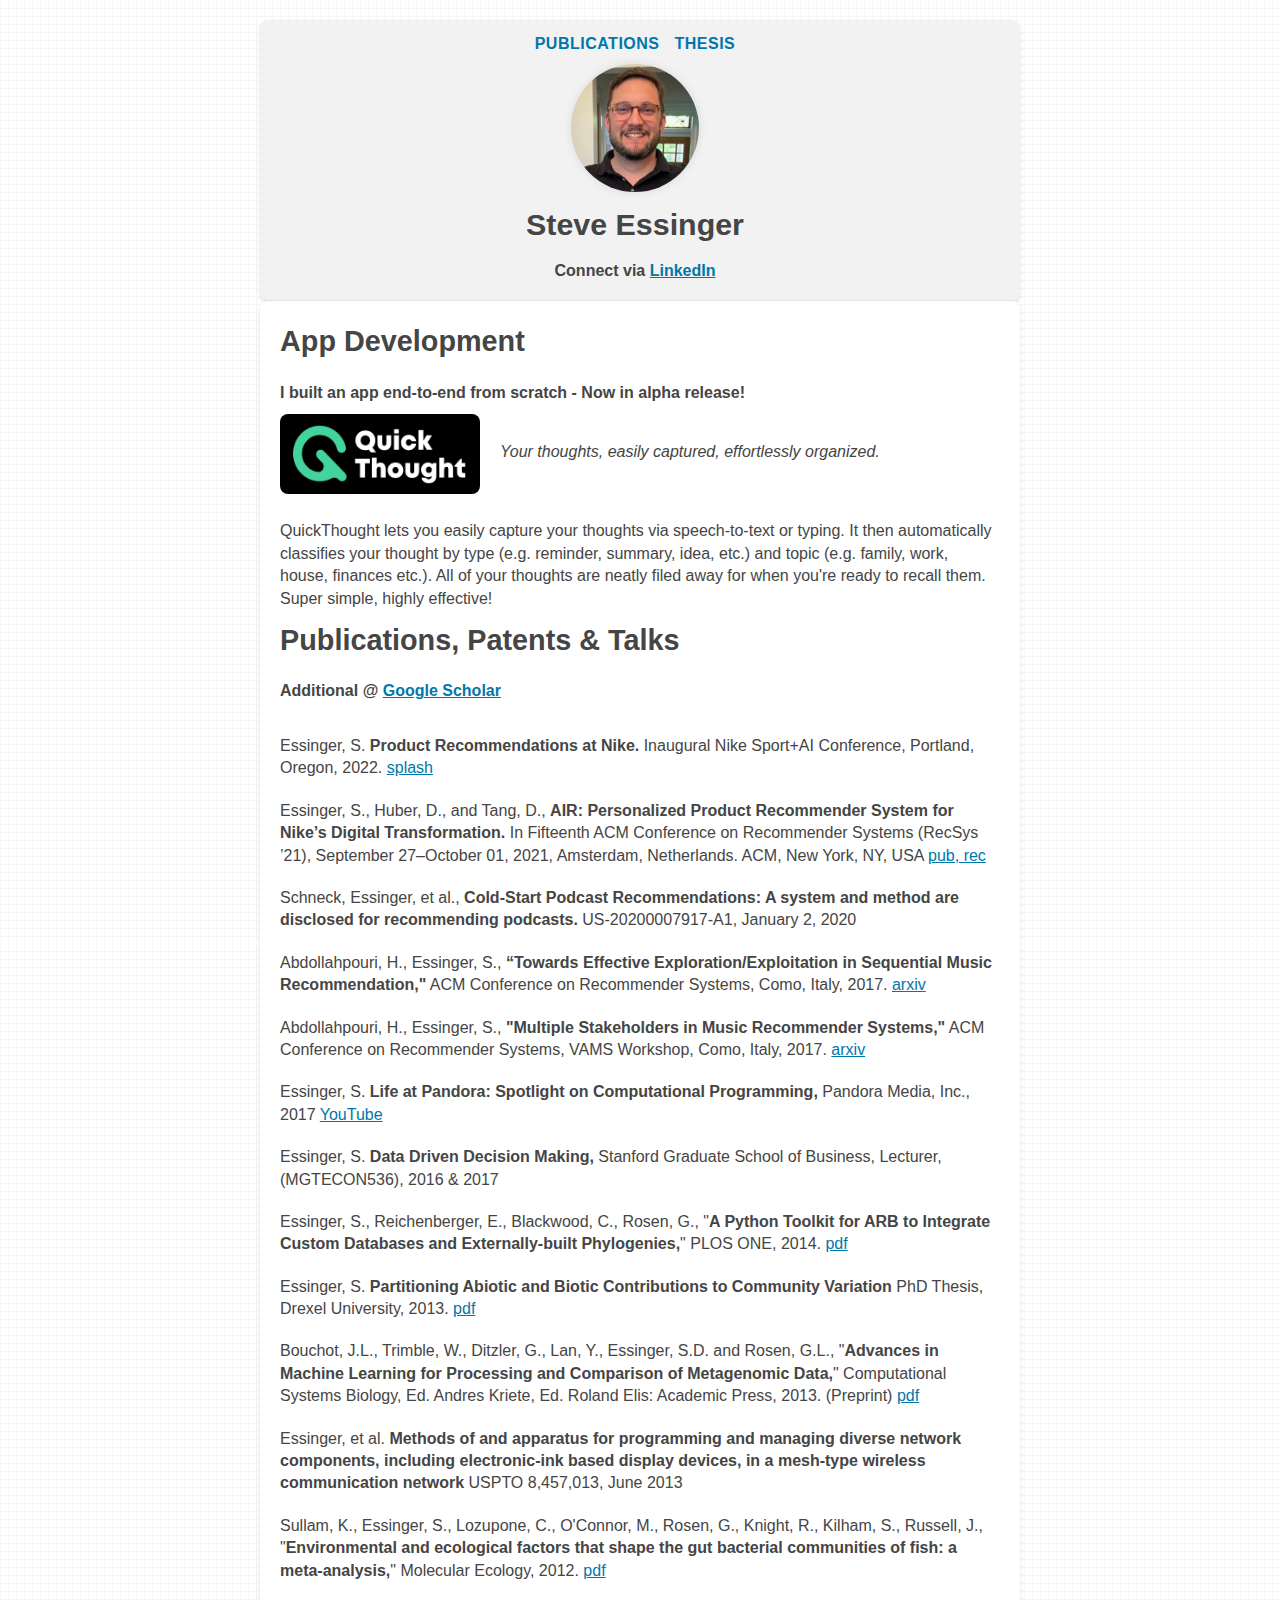
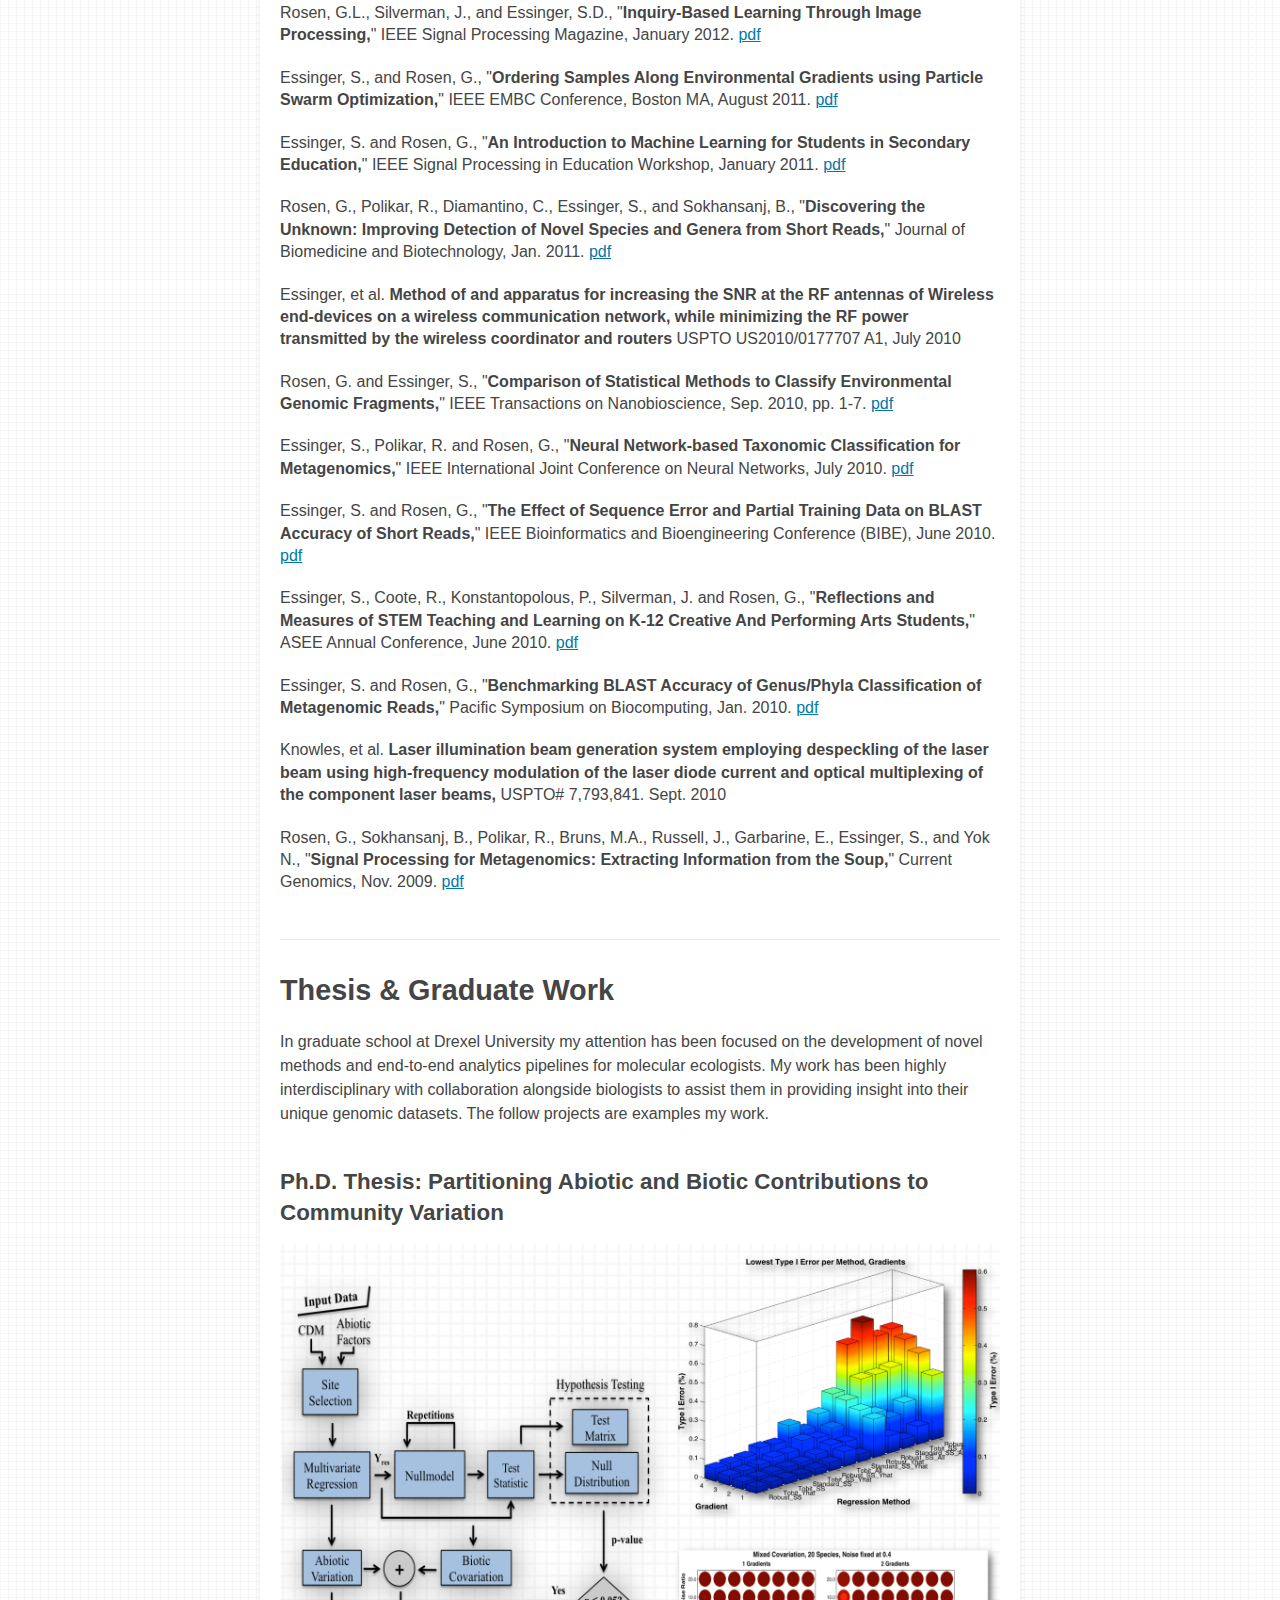
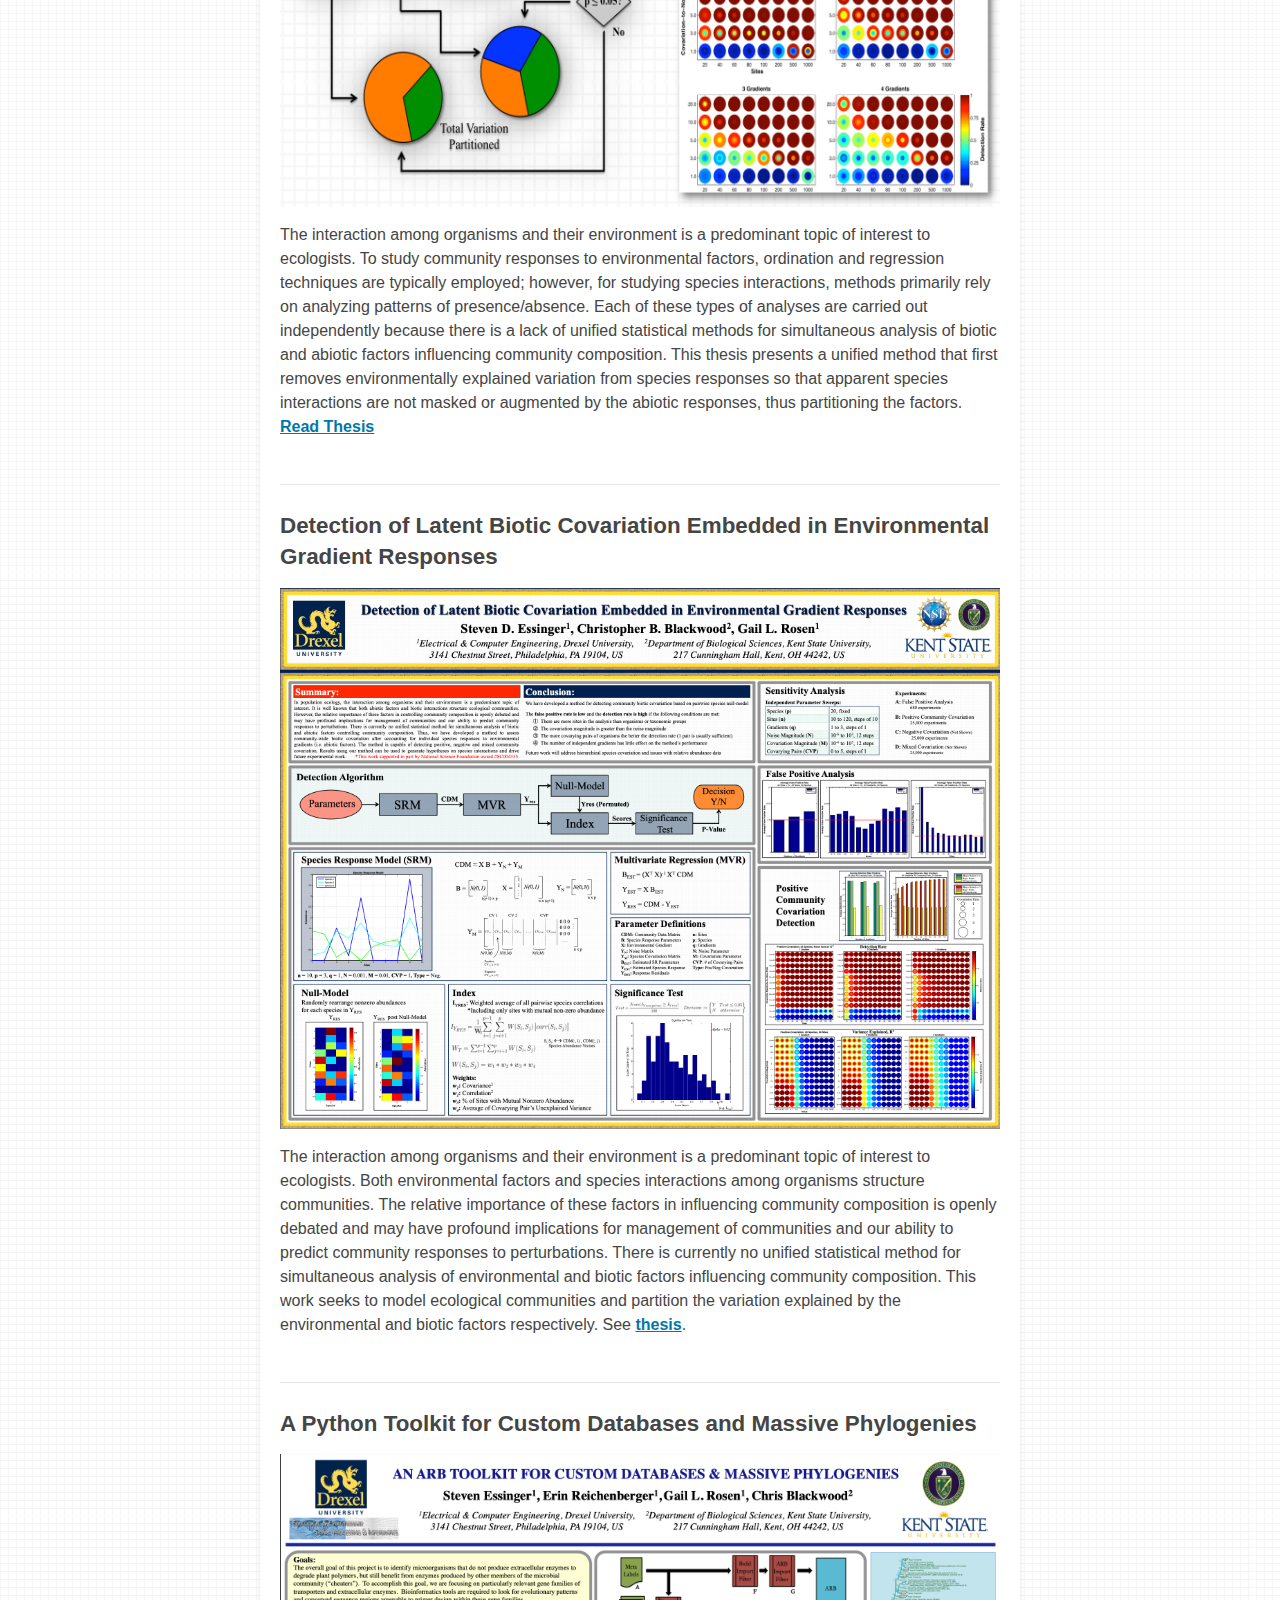
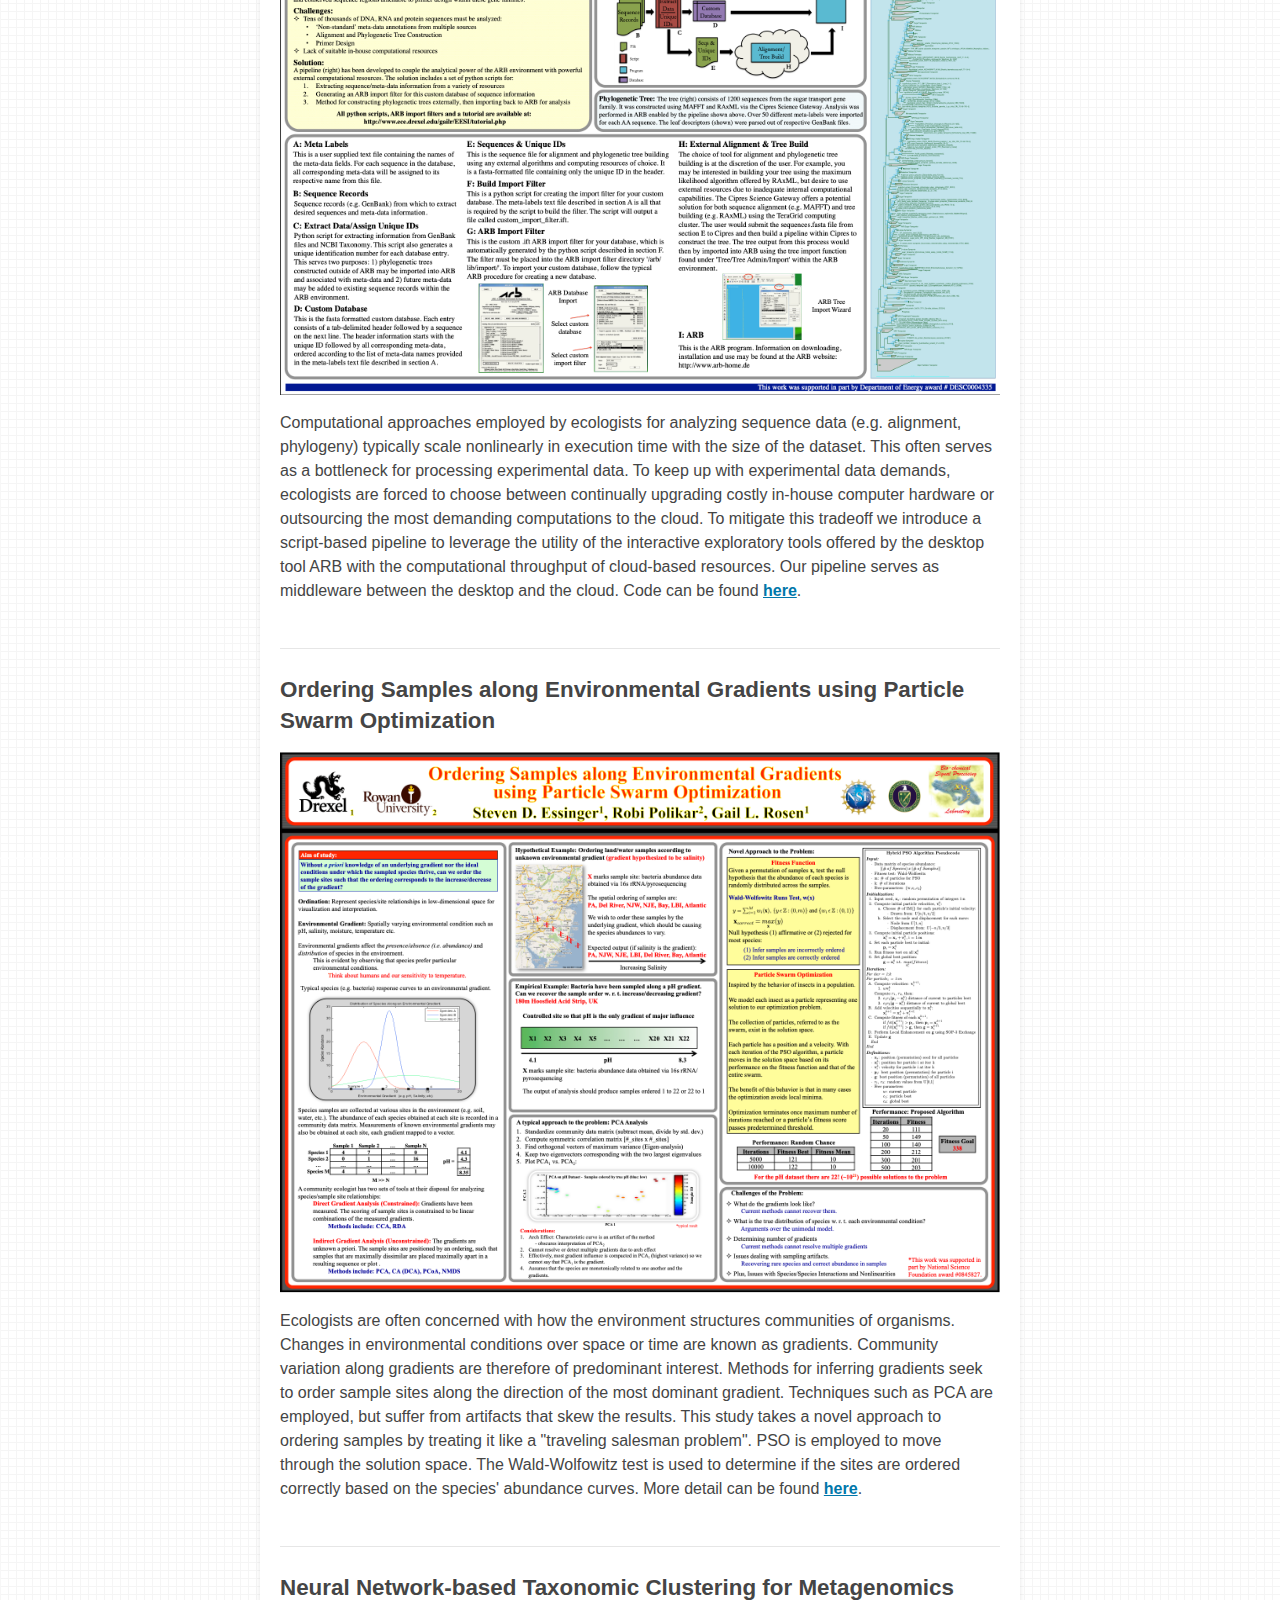
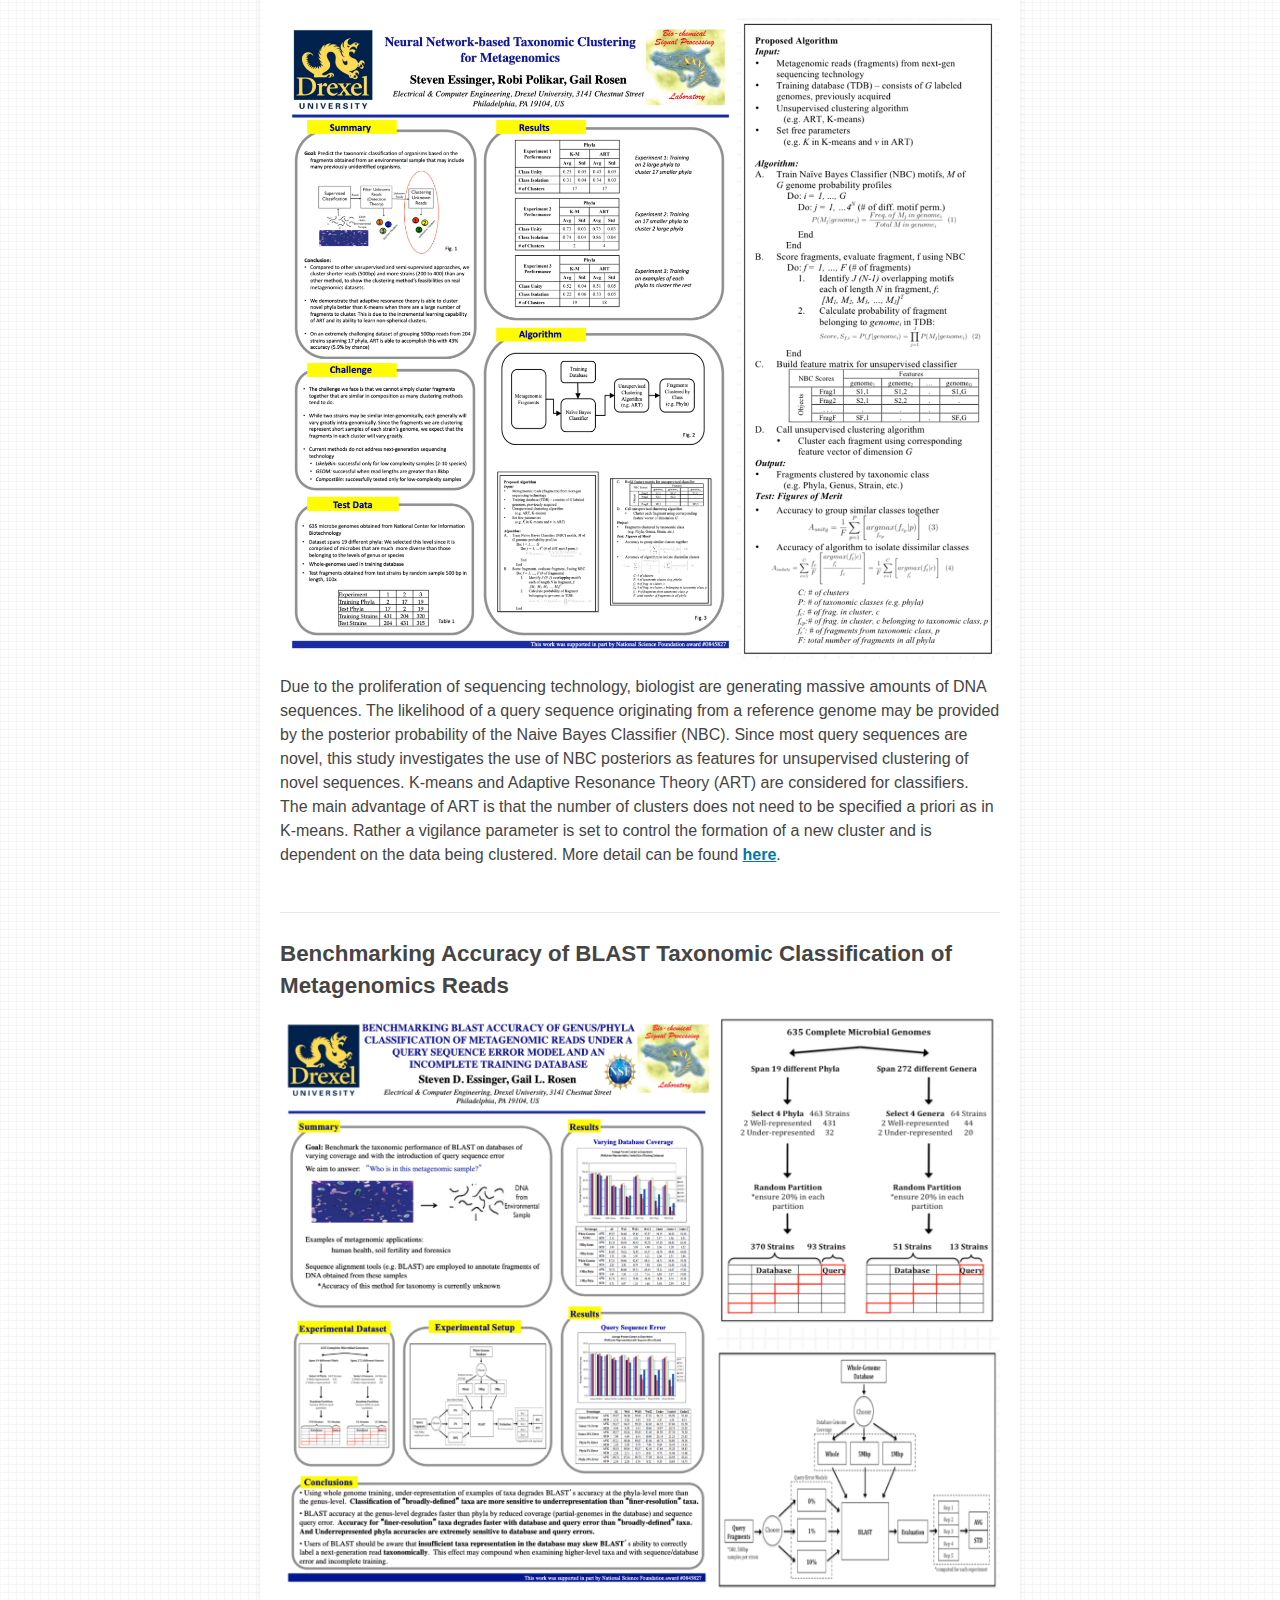
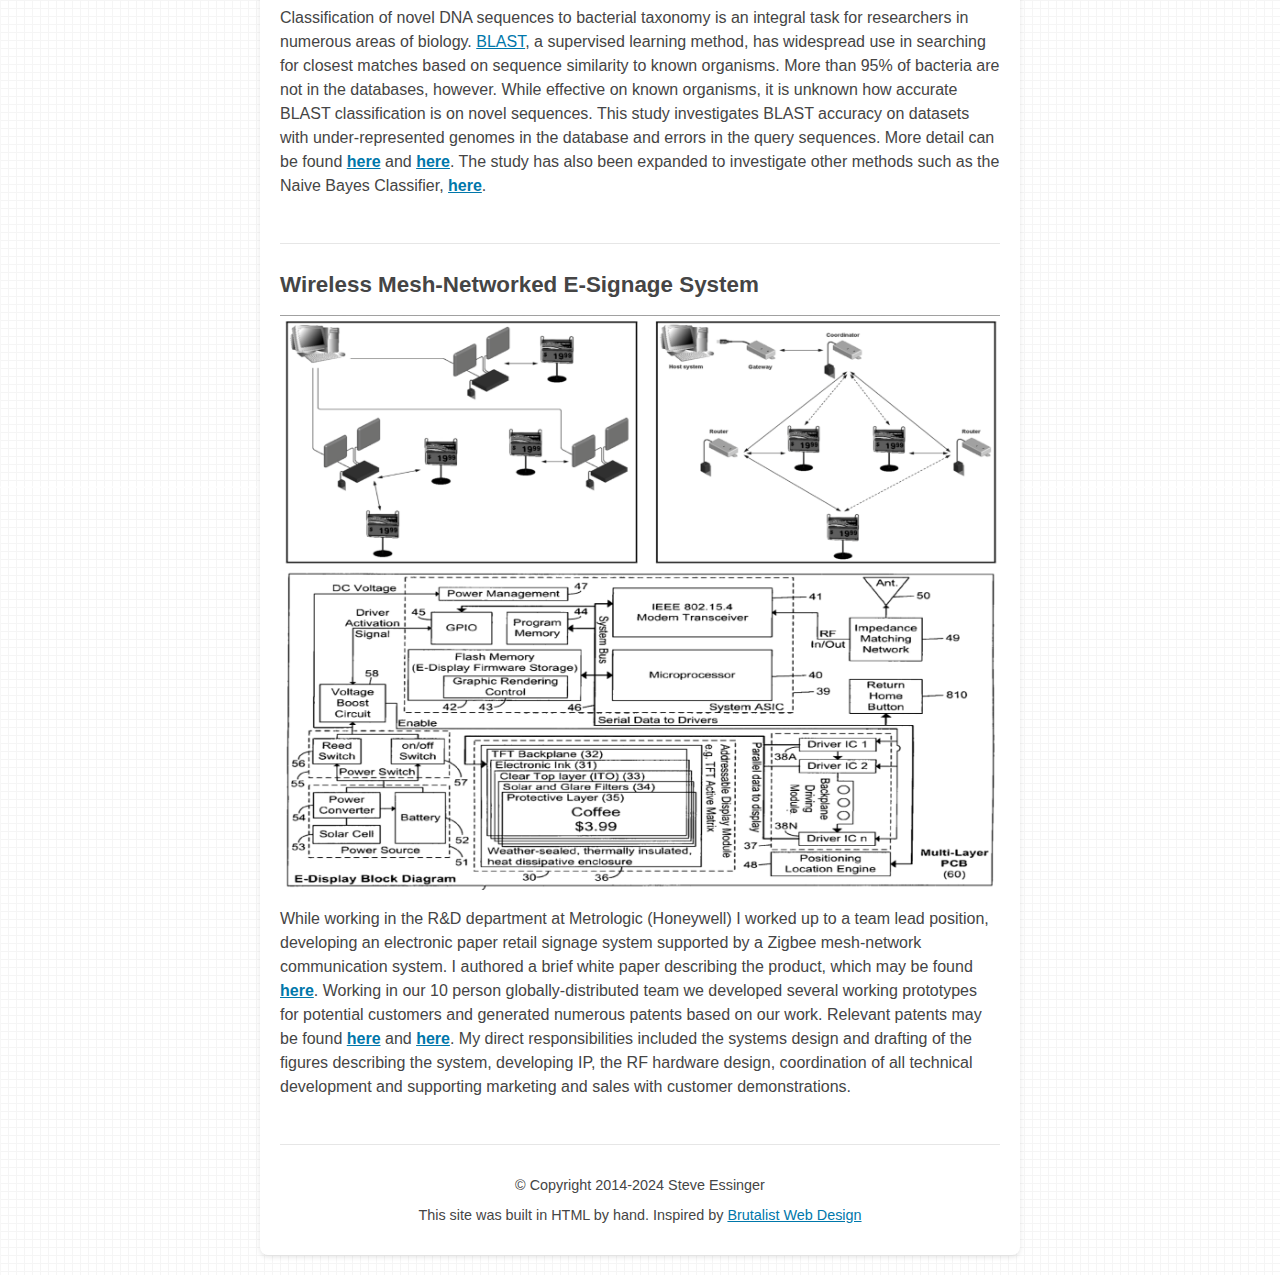
<file: index.html>
<!DOCTYPE html>
<html lang="en">

<head>
    <meta charset="UTF-8">
    <meta name="viewport" content="width=device-width, initial-scale=1.0">
    <meta name="description" content="A living resume and CV to help me feel better about myself for when I'm in the thick of things.">
    <meta name="keywords" content="Data Science, Machine Learning, AI, Artificial Intelligence, Engineering, Leadership">
    <meta name="author" content="Steve Essinger">
    <title>Steve Essinger | Applied Scientist & Engineer </title>
    <link rel="stylesheet" href="index.css">
</head>

<body>
<header id="top-header">
    <div class="header-content">
        <nav>
            <ul>
                <li><a href="#publications">Publications</a></li>
                <li><a href="#projects-section">Thesis</a></li>
            </ul>
        </nav>
       <img src="images/profile-pic.jpg" alt="Steve Essinger" class="profile-pic">
       <h1>Steve Essinger</h1>
        <p>
            <b>Connect via </b><a href="https://linkedin.com/in/sessinger"><b>LinkedIn</b></a><br>
        </p>
        </div>
</header>

<div id="page-container">

<section id="quickthought">
    <h2>App Development</h2>
        <p><b>I built an app end-to-end from scratch - Now in alpha release!</b></p>
        <div class="quickthought">
            <a href="http://quickthought.io"><img src="images/quickthought.png" alt="QuickThought logo" class="quickthought-img"></a>
            <p><i>Your thoughts, easily captured, effortlessly organized.</i></p>
        </div>
        <p>QuickThought lets you easily capture your thoughts via speech-to-text or typing. It then automatically classifies your thought by type (e.g. reminder, summary, idea, etc.) and topic (e.g. family, work, house, finances etc.). All of your thoughts are neatly filed away for when you're ready to recall them. Super simple, highly effective!</p>
</section>

<section id="publications">
    <h2>Publications, Patents & Talks</h2>
    <p><b>Additional @ </b>
        <b><a href="http://scholar.google.com/citations?user=eBF3Q14AAAAJ">Google Scholar</a></b>
    </p><br>
    <article>
        <p>Essinger, S. <b>Product Recommendations at Nike.</b> Inaugural Nike Sport+AI Conference, Portland, Oregon, 2022. <a href="https://sportai.splashthat.com">splash</a></p>
    </article>
    <article>
        <p>Essinger, S., Huber, D., and Tang, D., <b>AIR: Personalized Product Recommender System for Nike’s Digital Transformation.</b> In Fifteenth ACM Conference on Recommender Systems (RecSys ’21), September 27–October 01, 2021, Amsterdam, Netherlands. ACM, New York, NY, USA <a href="https://dl.acm.org/doi/10.1145/3460231.3474621">pub, </a><a href="https://www.youtube.com/watch?v=3QbMbnTQres">rec</a></p>
    </article>
    <article>
        <p>Schneck, Essinger, et al., <b>Cold-Start Podcast Recommendations: A system and method are disclosed for recommending podcasts.</b> US-20200007917-A1, January 2, 2020</p>
    </article>
    <article>
        <p>Abdollahpouri, H., Essinger, S., <b>“Towards Effective Exploration/Exploitation in Sequential Music Recommendation,"</b> ACM Conference on Recommender Systems, Como, Italy, 2017. <a href="https://arxiv.org/abs/1812.03226">arxiv</a> </p>
    </article>
    <article>
        <p>Abdollahpouri, H., Essinger, S., <b>"Multiple Stakeholders in Music Recommender Systems,"</b> ACM Conference on Recommender Systems, VAMS Workshop, Como, Italy, 2017. <a href="https://arxiv.org/abs/1708.00120">arxiv</a> </p>
    </article>
    <article>
        <p>Essinger, S. <b>Life at Pandora: Spotlight on Computational Programming,</b> Pandora Media, Inc., 2017 <a href="https://www.youtube.com/watch?v=izN1dpYrCLo">YouTube</a></p>
    </article>
    <article>
        <p>Essinger, S. <b>Data Driven Decision Making,</b> Stanford Graduate School of Business, Lecturer, (MGTECON536), 2016 & 2017</p>
    </article>
    <article>
        <p>Essinger, S., Reichenberger, E., Blackwood, C., Rosen, G., "<b>A Python Toolkit for ARB to Integrate Custom Databases and Externally-built Phylogenies,</b>" PLOS ONE, 2014. <a href="Publications/toolkit-for-arb-plosone.pdf">pdf</a></p>
    </article>
    <article>
        <p>Essinger, S. <b>Partitioning Abiotic and Biotic Contributions to Community Variation</b> PhD Thesis, Drexel University, 2013. <a href="Publications/thesis_manuscript_final_essinger.pdf">pdf</a></p>
    </article>
    <article>
        <p>Bouchot, J.L., Trimble, W., Ditzler, G., Lan, Y., Essinger, S.D. and Rosen, G.L., "<b>Advances in Machine Learning for Processing and Comparison of Metagenomic Data,</b>" Computational Systems Biology, Ed. Andres Kriete, Ed. Roland Elis: Academic Press, 2013. (Preprint) <a href="Publications/metagenomics_advances_ML_preprint.pdf">pdf</a> </p>
    </article>
    <article>
        <p>Essinger, et al. <b>Methods of and apparatus for programming and managing diverse network components, including electronic-ink based display devices, in a mesh-type wireless communication network</b> USPTO 8,457,013, June 2013</p>
    </article>
    <article>
        <p>Sullam, K., Essinger, S., Lozupone, C., O'Connor, M., Rosen, G., Knight, R., Kilham, S., Russell, J., "<b>Environmental and ecological factors that shape the gut bacterial communities of fish: a meta-analysis,</b>" Molecular Ecology, 2012. <a href="Publications/Molecular_Ecology.pdf">pdf</a> </p>
    </article>
    <article>
        <p>Rosen, G.L., Silverman, J., and Essinger, S.D., "<b>Inquiry-Based Learning Through Image Processing,</b>" IEEE Signal Processing Magazine, January 2012. <a href="Publications/Inquiry_Based_Learning.pdf">pdf</a> </p>
    </article>
    <article>
        <p>Essinger, S., and Rosen, G., "<b>Ordering Samples Along Environmental Gradients using Particle Swarm Optimization,</b>" IEEE EMBC Conference, Boston MA, August 2011. <a href="Publications/Ordering_Samples_PSO.pdf">pdf</a> </p>
    </article>
    <article>
        <p>Essinger, S. and Rosen, G., "<b>An Introduction to Machine Learning for Students in Secondary Education,</b>" IEEE Signal Processing in Education Workshop, January 2011. <a href="Publications/Introduction_to_Machine_Learning.pdf">pdf</a> </p>
    </article>
    <article>
        <p>Rosen, G., Polikar, R., Diamantino, C., Essinger, S., and Sokhansanj, B., "<b>Discovering the Unknown: Improving Detection of Novel Species and Genera from Short Reads,</b>" Journal of Biomedicine and Biotechnology, Jan. 2011. <a href="Publications/Discovering_the_Unknown.pdf">pdf</a> </p>
    </article>
    <article>
        <p>Essinger, et al. <b>Method of and apparatus for increasing the SNR at the RF antennas of Wireless end-devices on a wireless communication network, while minimizing the RF power transmitted by the wireless coordinator and routers</b> USPTO US2010/0177707 A1, July 2010</p>
    </article>
    <article>
        <p>Rosen, G. and Essinger, S., "<b>Comparison of Statistical Methods to Classify Environmental Genomic Fragments,</b>" IEEE Transactions on Nanobioscience, Sep. 2010, pp. 1-7. <a href="Publications/Comparison_Statistical_Metagenomics.pdf">pdf</a> </p>
    </article>
    <article>
        <p>Essinger, S., Polikar, R. and Rosen, G., "<b>Neural Network-based Taxonomic Classification for Metagenomics,</b>" IEEE International Joint Conference on Neural Networks, July 2010. <b><span style="color:red"></span></b>  <a href="Publications/Neural_Network_Classification.pdf">pdf</a> </p>
    </article>
    <article>
        <p>Essinger, S. and Rosen, G., "<b>The Effect of Sequence Error and Partial Training Data on BLAST Accuracy of Short Reads,</b>" IEEE Bioinformatics and Bioengineering Conference (BIBE), June 2010. <a href="Publications/Sequence_Error_BLAST.pdf">pdf</a> </p>
    </article>
    <article>
        <p>Essinger, S., Coote, R., Konstantopolous, P., Silverman, J. and Rosen, G., "<b>Reflections and Measures of STEM Teaching and Learning on K-12 Creative And Performing Arts Students,</b>" ASEE Annual Conference, June 2010.  <a href="Publications/Reflections_Measures_STEM.pdf">pdf</a> </p>
    </article>
    <article>
        <p>Essinger, S. and Rosen, G., "<b>Benchmarking BLAST Accuracy of Genus/Phyla Classification of Metagenomic Reads,</b>" Pacific Symposium on Biocomputing, Jan. 2010. <b><span style="color:red"></span></b> <a href="Publications/Benchmarking_BLAST.pdf">pdf</a> </p>
    </article>
    <article>
        <p>Knowles, et al. <b>Laser illumination beam generation system employing despeckling of the laser beam using high-frequency modulation of the laser diode current and optical multiplexing of the component laser beams,</b>  USPTO# 7,793,841. Sept. 2010</p>
    </article>
    <article>
        <p>Rosen, G., Sokhansanj, B., Polikar, R., Bruns, M.A., Russell, J., Garbarine, E., Essinger, S., and Yok N., "<b>Signal Processing for Metagenomics: Extracting Information from the Soup,</b>" Current Genomics, Nov. 2009. <a href="Publications/Signal_Processing_for_Metagenomics.pdf">pdf</a> </p>
    </article>
</section>

    <div class="line-separator"></div>

    <section id="projects-section">
        <h2>Thesis & Graduate Work</h2>
<!--        <div class="graduate-header">-->
<!--            <img src="images/myphoto.jpg" alt="Grad School Profile Picture" />-->
<!--            <div class="graduate-header-info">-->
<!--                <b>Ecological & Evolutionary Signal Processing</br> & Informatics Laboratory</b><br>-->
<!--                Electrical & Computer Engineering<br>-->
<!--                Drexel University<br>-->
<!--                3141 Chestnut Street<br>-->
<!--                Philadelphia, PA 19104<p>-->
<!--            </div>-->
<!--        </div>-->

        <div class="graduate-intro">
            <p>In graduate school at Drexel University my attention has been focused on the development of novel methods and end-to-end analytics pipelines for molecular ecologists. My work has been highly interdisciplinary with collaboration alongside biologists to assist them in providing insight into their unique genomic datasets. The follow projects are examples my work. </p>
<!--            <p><b>Algorithm & Method Development</b>-->
<!--                <li>Coupled regression and non-parametric hypothesis testing for detecting biological interactions <a href="#Thesis"><b>NullSens</b></a></li>-->
<!--                <li>Built an unsupervised machine learning approach for hierarchical classification of DNA sequences <a href="#NNMetagenomics"><b>Look</b></a></li>-->
<!--                <li>Created a particle swarm optimization method for ordering biological samples <a href="#PSO"><b>Look</b></a></li>-->
<!--            </p>-->

<!--            <p><b>End-to-End Data Analysis (Data Munging thru Visualization)</b></p>-->
<!--                <li>Developed Python toolkit to integrate custom databases, alignments and trees for exploratory analyses <a href="#ARBToolkit"><b>Look</b></a></li>-->
<!--                <li>Created analytical pipeline for performing meta-analysis of fish gut communities for ecologist collaborator <a href="Publications/Molecular_Ecology.pdf" target="_blank"><b>PDF</b></a></li>-->
<!--                <li>Critiqued dimensionality reduction tools for biological sample visualization</li>-->
<!--                <li>Routinely performed systematic benchmarking of bioinformatics algorithms; advised best practices <a href="#BenchmarkBLAST"><b>Example</b></a></li>-->
        </div>

        <article id="thesis-project">
            <h3>Ph.D. Thesis: Partitioning Abiotic and Biotic Contributions to Community Variation</h3>
                <figure class="project-figure">
                    <a href="Publications/thesis_manuscript_final_essinger.pdf">
                        <img src="images/thesis-image.png" alt="Ph.D Thesis Image">
                    </a>
                </figure>
                <div class="project-description">
                    <p>
                        The interaction among organisms and their environment is a predominant topic of interest to ecologists. To study community responses to environmental factors, ordination and regression techniques are typically employed; however, for studying species interactions, methods primarily rely on analyzing patterns of presence/absence. Each of these types of analyses are carried out independently because there is a lack of unified statistical methods for simultaneous analysis of biotic and abiotic factors influencing community composition. This thesis presents a unified method that first removes environmentally explained variation from species responses so that apparent species interactions are not masked or augmented by the abiotic responses, thus partitioning the factors.
                        <a href="Publications/thesis_manuscript_final_essinger.pdf"><b>Read Thesis</b></a>
                    </p>
                </div>
        </article>

        <article id="latent-biotic-project">
            <h3>Detection of Latent Biotic Covariation Embedded in Environmental Gradient Responses</h3>
            <div class="project-content">
                <figure class="project-figure">
                    <a href="Posters/Biotic_Covariation.pdf">
                        <img src="images/biotic-covariation.png" alt="Latent Biotic Covariation Poster">
                    </a>
                </figure>
                <div class="project-description">
                    <p>
                        The interaction among organisms and their environment is a predominant topic of interest to ecologists. Both environmental factors and species interactions among organisms structure communities. The relative importance of these factors in influencing community composition is openly debated and may have profound implications for management of communities and our ability to predict community responses to perturbations. There is currently no unified statistical method for simultaneous analysis of environmental and biotic factors influencing community composition. This work seeks to model ecological communities and partition the variation explained by the environmental and biotic factors respectively. See
                        <a href="Publications/thesis_manuscript_final_essinger.pdf"><b>thesis</b></a>.
                    </p>
                </div>
            </div>
        </article>

        <article id="arb-python-project">
            <h3>A Python Toolkit for Custom Databases and Massive Phylogenies</h3>
            <div class="project-content">
                <figure class="project-figure">
                    <a href="Posters/ARBPython.pdf">
                        <img src="images/arb-python.png" alt="ARB Python Poster">
                    </a>
                </figure>
                <div class="project-description">
                    <p>
                        Computational approaches employed by ecologists for analyzing sequence data (e.g. alignment, phylogeny) typically scale nonlinearly in execution time with the size of the dataset. This often serves as a bottleneck for processing experimental data. To keep up with experimental data demands, ecologists are forced to choose between continually upgrading costly in-house computer hardware or outsourcing the most demanding computations to the cloud. To mitigate this tradeoff we introduce a script-based pipeline to leverage the utility of the interactive exploratory tools offered by the desktop tool ARB with the computational throughput of cloud-based resources. Our pipeline serves as middleware between the desktop and the cloud. Code can be found
                        <a href="https://github.com/sessinger/ARB-toolkit" font-weight="bold"><b>here</b></a>.
                    </p>
                </div>
            </div>
        </article>

        <article id="environmental-gradients">
            <h3>Ordering Samples along Environmental Gradients using Particle Swarm Optimization</h3>
            <div class="project-content">
                <figure class="project-figure">
                    <a href="Posters/PSO.pdf">
                        <img src="images/environmental-gradients.png" alt="Environmental Gradients Poster">
                    </a>
                </figure>
                <div class="project-description">
                    <p>
                        Ecologists are often concerned with how the environment structures communities of organisms. Changes in environmental conditions over space or time are known as gradients. Community variation along gradients are therefore of predominant interest. Methods for inferring gradients seek to order sample sites along the direction of the most dominant gradient. Techniques such as PCA are employed, but suffer from artifacts that skew the results. This study takes a novel approach to ordering samples by treating it like a "traveling salesman problem". PSO is employed to move through the solution space. The Wald-Wolfowitz test is used to determine if the sites are ordered correctly based on the species' abundance curves. More detail can be found
                        <a href="Publications/Ordering_Samples_PSO.pdf" font-weight="bold"><b>here</b></a>.
                    </p>
                </div>
            </div>
        </article>

        <article id="nn-metagenomics">
            <h3>Neural Network-based Taxonomic Clustering for Metagenomics</h3>
            <div class="project-content">
                <figure class="project-figure">
	                <a href="Posters/NN_ISME.pdf">
		                <img src="images/nn-metagenomics.png" alt="NN ISME Poster">
                    </a>
                </figure>
                <div class="project-description">
                    <p>
                        Due to the proliferation of sequencing technology, biologist are generating massive amounts of DNA sequences. The likelihood of a query sequence originating from a reference genome may be provided by the posterior probability of the Naive Bayes Classifier (NBC). Since most query sequences are novel, this study investigates the use of NBC posteriors as features for unsupervised clustering of novel sequences. K-means and Adaptive Resonance Theory (ART) are considered for classifiers. The main advantage of ART is that the number of clusters does not need to be specified a priori as in K-means. Rather a vigilance parameter is set to control the formation of a new cluster and is dependent on the data being clustered. More detail can be found
                        <a href="Publications/Neural_Network_Classification.pdf" font-weight="bold"><b>here</b></a>.
                    </p>
                </div>
            </div>
        </article>

        <article id="benchmark-blast">
            <h3>Benchmarking Accuracy of BLAST Taxonomic Classification of Metagenomics Reads</h3>
            <div class="project-content">
                <figure class="project-figure">
	                <a href="Posters/BLAST_RECOMB.pdf">
		                <img src="images/benchmark-blast.png" alt="BLAST Benchmark Poster">
                    </a>
                </figure>
                <div class="project-description">
                    <p>
                        Classification of novel DNA sequences to bacterial taxonomy is an integral task for researchers in numerous areas of biology. <a href="http://blast.ncbi.nlm.nih.gov/Blast.cgi" target="_blank">BLAST</a>, a supervised learning method, has widespread use in searching for closest matches based on sequence similarity to known organisms. More than 95% of bacteria are not in the databases, however. While effective on known organisms, it is unknown how accurate BLAST classification is on novel sequences. This study investigates BLAST accuracy on datasets with under-represented genomes in the database and errors in the query sequences. More detail can be found <a href="Publications/Benchmarking_BLAST.pdf" font-weight="bold" target="_blank"><b>here</b></a> and <a href="Publications/Sequence_Error_BLAST.pdf" font-weight="bold" target="_blank"><b>here</b></a>. The study has also been expanded to investigate other methods such as the Naive Bayes Classifier, <a href="Publications/Comparison_Statistical_Metagenomics.pdf" font-weight="bold" target="_blank"><b>here</b></a>.
                    </p>
                </div>
            </div>
        </article>

        <article id="novodisplay">
            <h3>Wireless Mesh-Networked E-Signage System</h3>
            <div class="project-content">
                <figure class="project-figure">
                    <a href="Publications/NOVOdisplay_ESign_Platform_Whitepaper.pdf">
                        <img src="images/novo-system.png" alt="Wireless System Diagram">
                    </a>
                </figure>
                <div class="project-description">
                    <p>
                        While working in the R&D department at Metrologic (Honeywell) I worked up to a team lead position, developing an electronic paper retail signage system supported by a Zigbee mesh-network communication system. I authored a brief white paper describing the product, which may be found <a href="Publications/NOVOdisplay_ESign_Platform_Whitepaper.pdf" font-weight="bold" target="_blank"><b>here</b></a>. Working in our 10 person globally-distributed team we developed several working prototypes for potential customers and generated numerous patents based on our work. Relevant patents may be found <a href="http://appft.uspto.gov/netacgi/nph-Parser?Sect1=PTO2&Sect2=HITOFF&u=%2Fnetahtml%2FPTO%2Fsearch-adv.html&r=0&p=1&f=S&l=50&Query=in%2Fessinger+and+an%2Fmetrologic+and+abst%2Fwireless&d=PG01" font-weight="bold" target="_blank"><b>here</b></a> and <a href="http://patft.uspto.gov/netacgi/nph-Parser?Sect1=PTO2&Sect2=HITOFF&u=%2Fnetahtml%2FPTO%2Fsearch-adv.htm&r=0&p=1&f=S&l=50&Query=in%2Fessinger+and+an%2Fmetrologic+and+abst%2Fwireless&d=PTXT" font-weight="bold" target="_blank"><b>here</b></a>. My direct responsibilities included the systems design and drafting of the figures describing the system, developing IP, the RF hardware design, coordination of all technical development and supporting marketing and sales with customer demonstrations.
                    </p>
                </div>
            </div>
        </article>
    </section>

    <footer>
        <p>© Copyright 2014-2024 Steve Essinger</p>
        <p>This site was built in HTML by hand. Inspired by <a href="https://brutalist-web.design/">Brutalist Web Design</a></p>
    </footer>
</div>
</body>
</html>
</file>
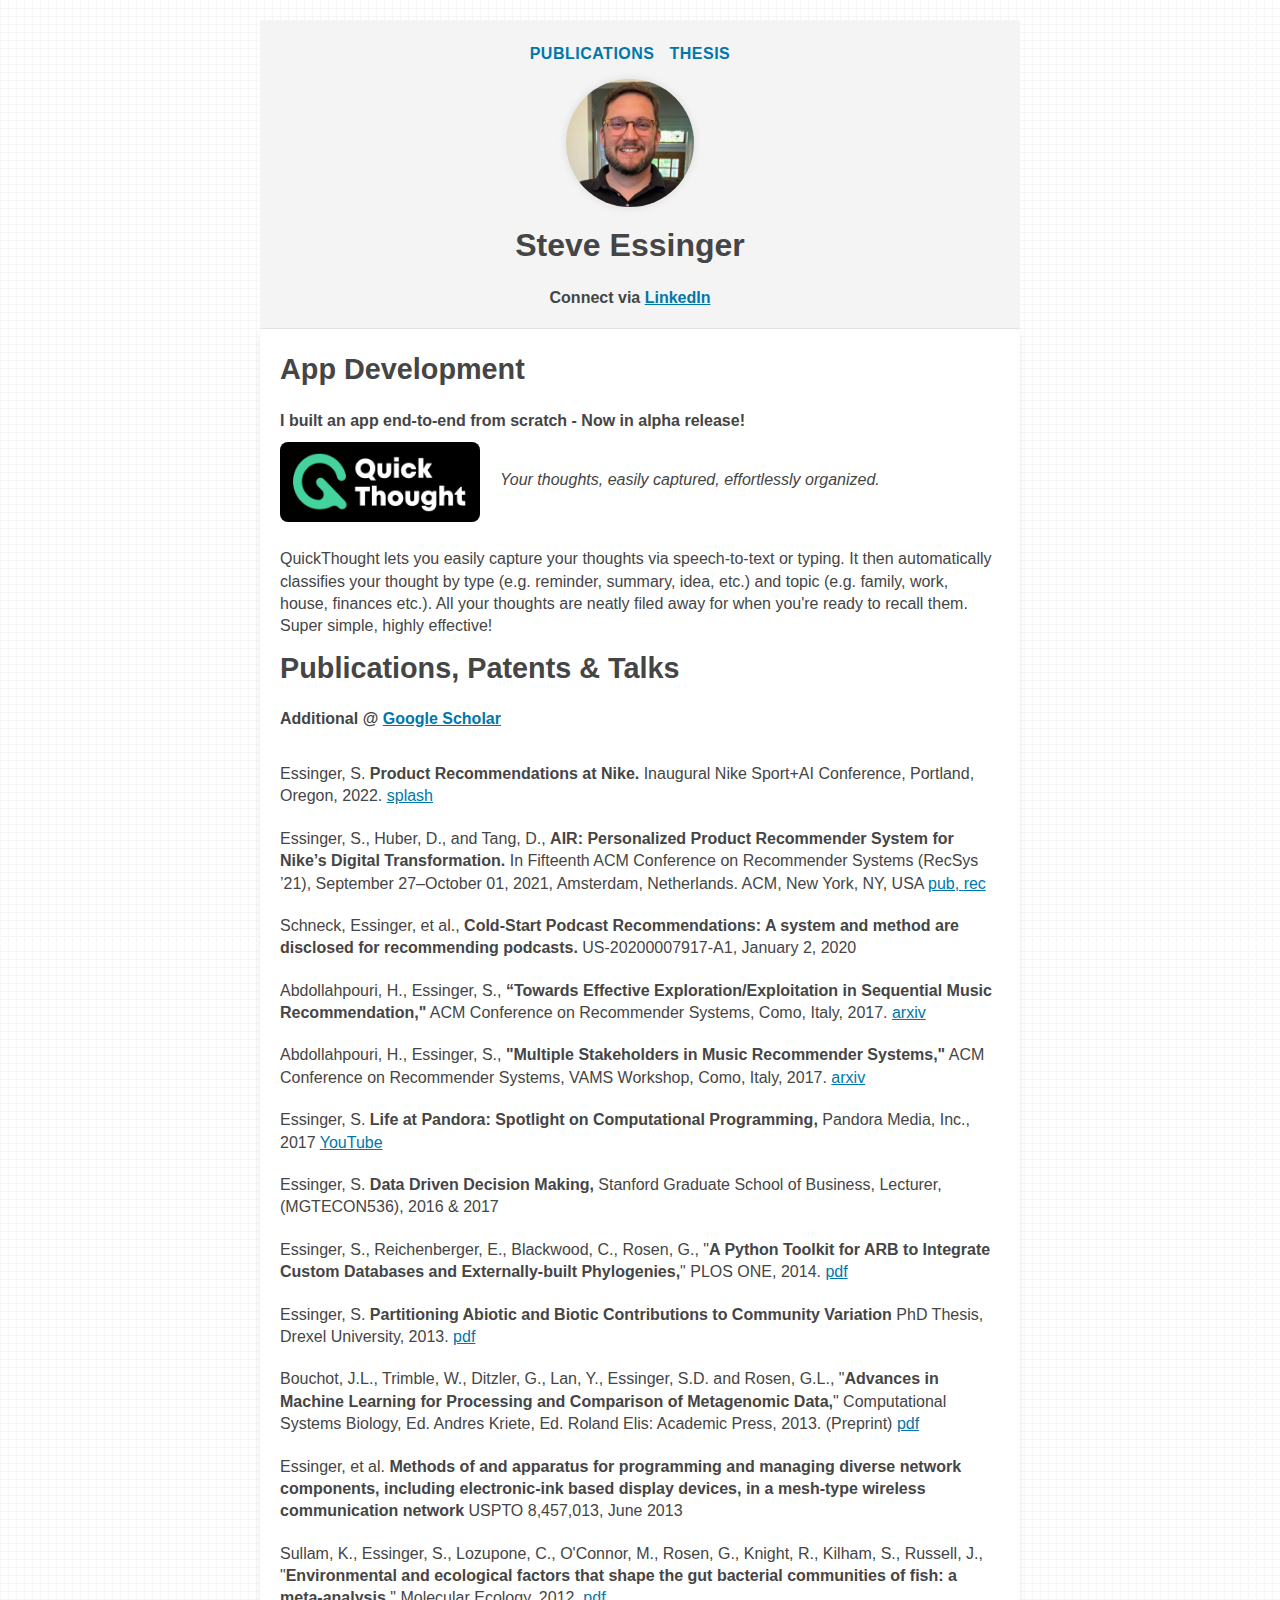
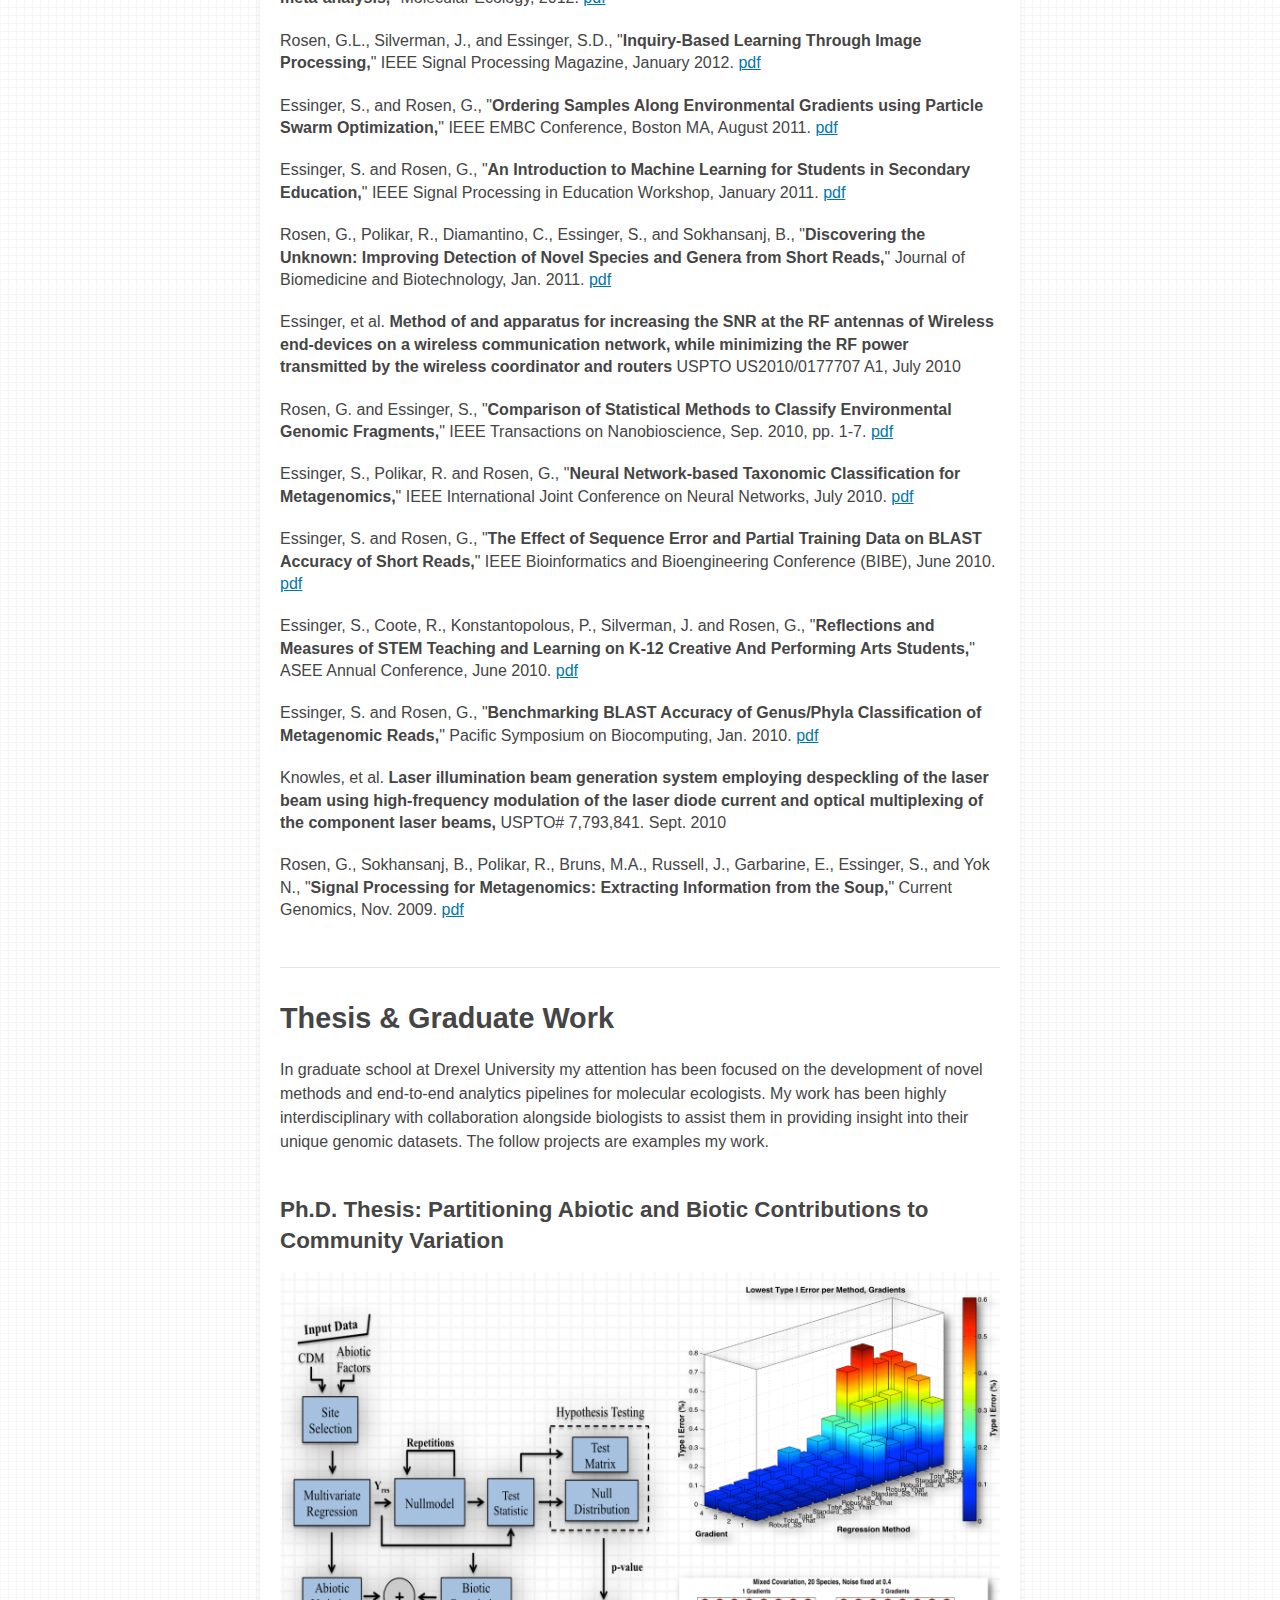
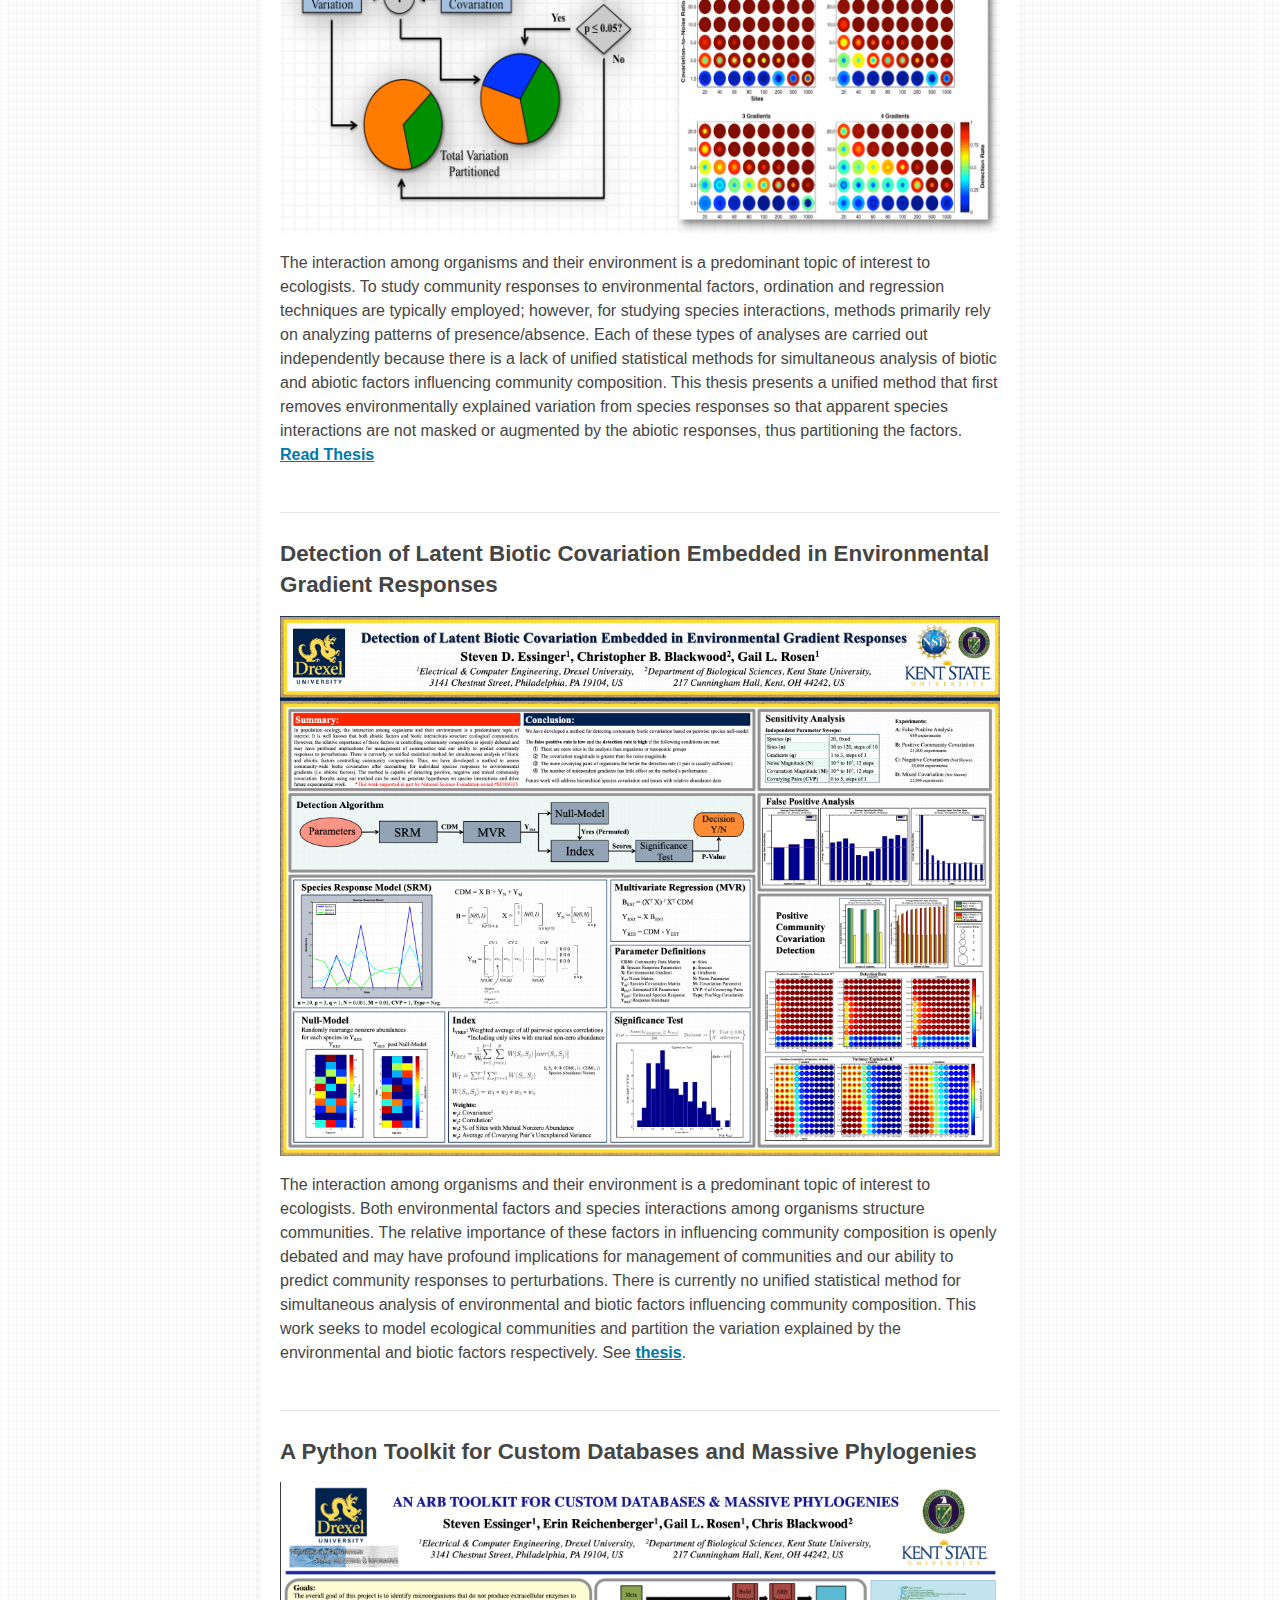
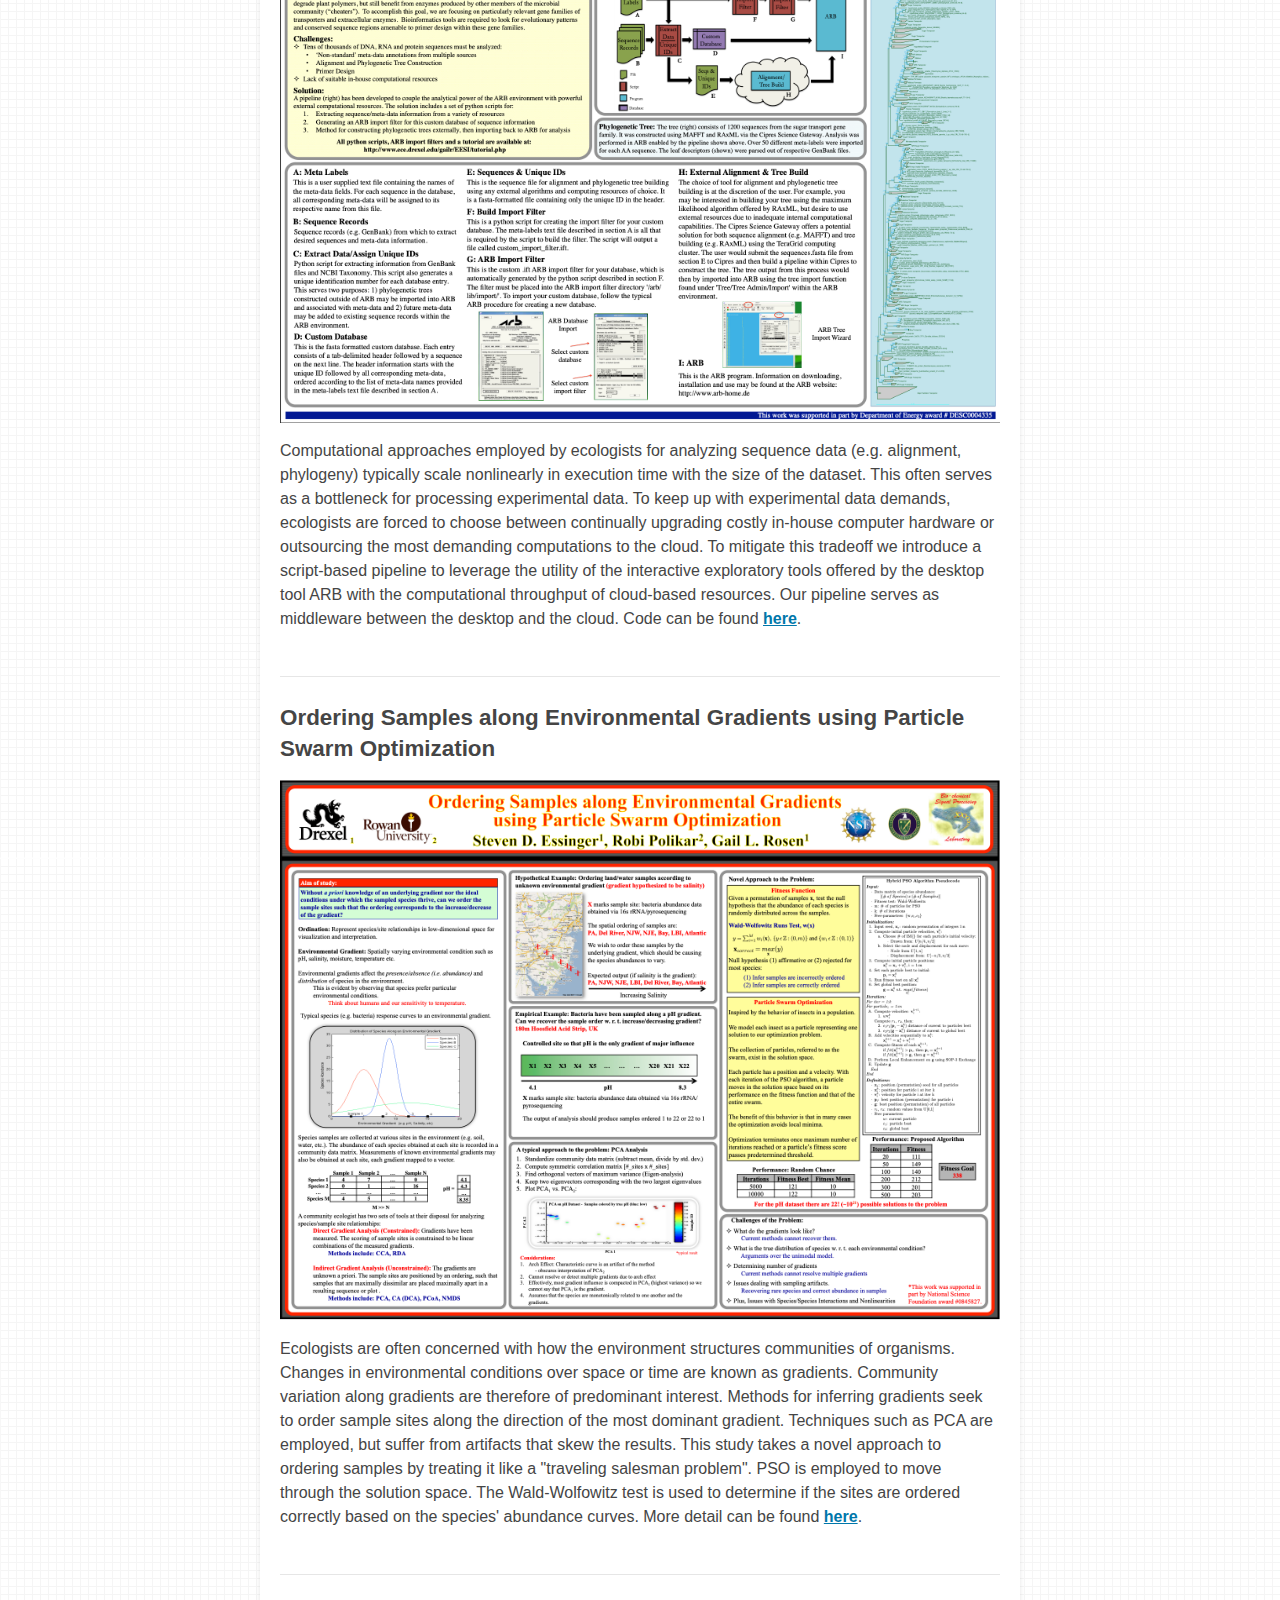
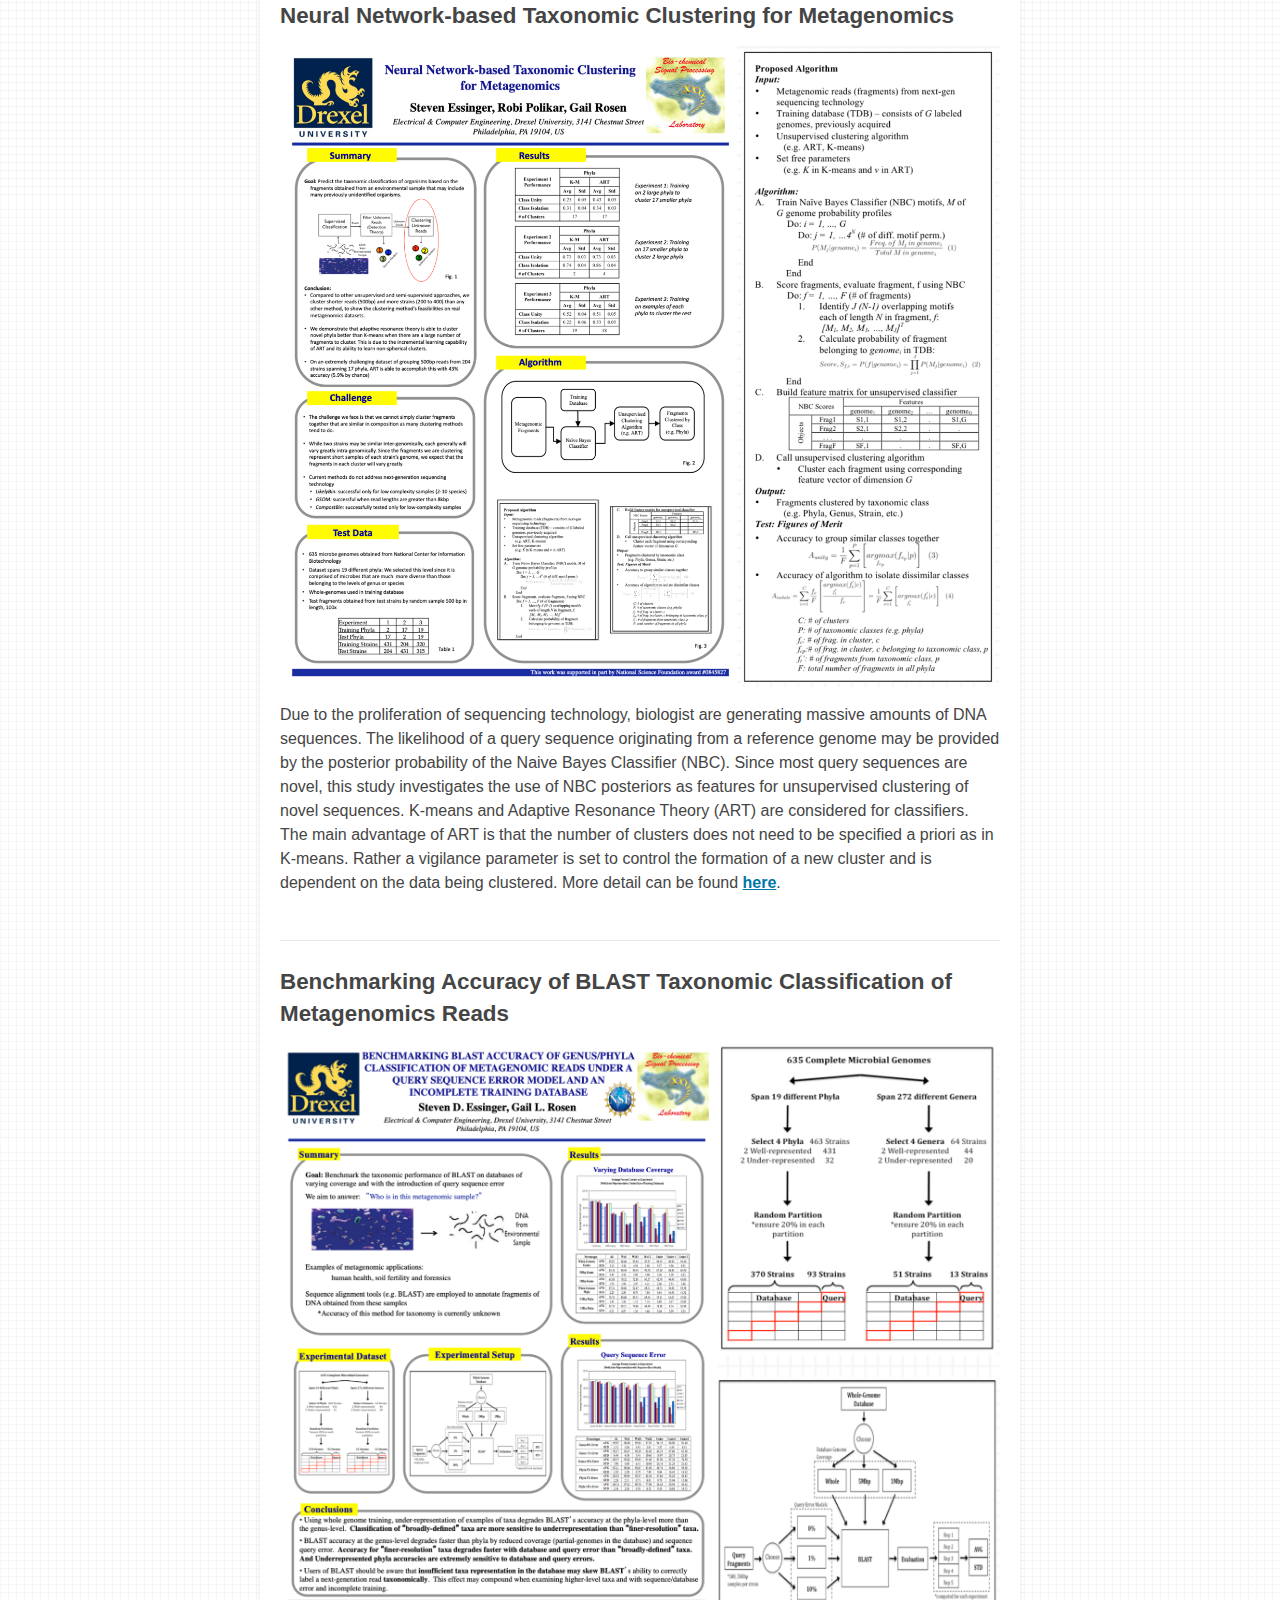
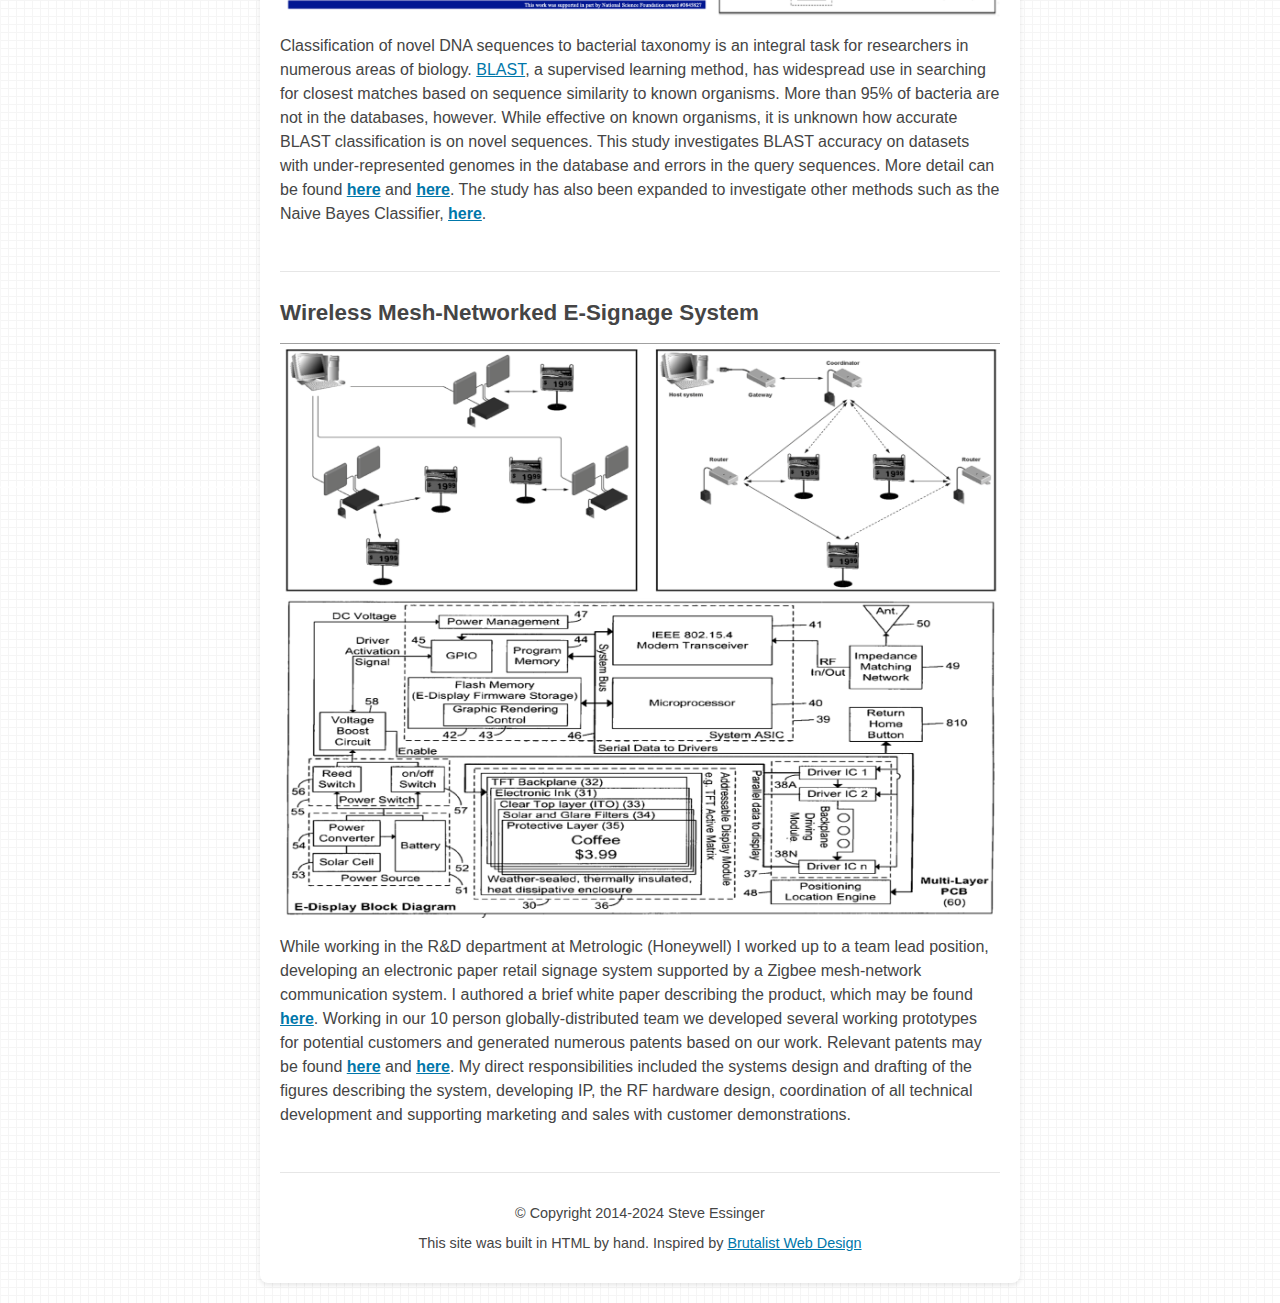
<file: graduate.html>
<!DOCTYPE html>
<html lang="en">

<head>
    <meta charset="UTF-8">
    <meta name="viewport" content="width=device-width, initial-scale=1.0">
    <meta name="description" content="A living resume and CV to help me feel better about myself for when I'm in the thick of things.">
    <meta name="keywords" content="Data Science, Machine Learning, AI, Artificial Intelligence, Engineering, Leadership">
    <meta name="author" content="Steve Essinger">
    <title>Steve Essinger | Applied Scientist & Engineer </title>
    <link rel="stylesheet" href="graduate.css">
</head>

<body>
<header id="top-header">
    <div class="header-content">
        <nav>
            <ul>
                <li><a href="#publications">Publications</a></li>
                <li><a href="#projects-section">Thesis</a></li>
            </ul>
        </nav>
       <img src="images/profile-pic.jpg" alt="Steve Essinger" class="profile-pic">
       <h1>Steve Essinger</h1>
        <p>
            <b>Connect via </b><a href="https://linkedin.com/in/sessinger"><b>LinkedIn</b></a><br>
        </p>
        </div>
</header>

<div id="page-container">

<section id="quickthought">
    <h2>App Development</h2>
        <p><b>I built an app end-to-end from scratch - Now in alpha release!</b></p>
        <div class="quickthought">
            <a href="http://quickthought.io"><img src="images/quickthought.png" alt="QuickThought logo" class="quickthought-img"></a>
            <p><i>Your thoughts, easily captured, effortlessly organized.</i></p>
        </div>
        <p>QuickThought lets you easily capture your thoughts via speech-to-text or typing. It then automatically classifies your thought by type (e.g. reminder, summary, idea, etc.) and topic (e.g. family, work, house, finances etc.). All your thoughts are neatly filed away for when you're ready to recall them. Super simple, highly effective!</p>
</section>

<section id="publications">
    <h2>Publications, Patents & Talks</h2>
    <p><b>Additional @ </b>
        <b><a href="http://scholar.google.com/citations?user=eBF3Q14AAAAJ">Google Scholar</a></b>
    </p><br>
    <article>
        <p>Essinger, S. <b>Product Recommendations at Nike.</b> Inaugural Nike Sport+AI Conference, Portland, Oregon, 2022. <a href="https://sportai.splashthat.com">splash</a></p>
    </article>
    <article>
        <p>Essinger, S., Huber, D., and Tang, D., <b>AIR: Personalized Product Recommender System for Nike’s Digital Transformation.</b> In Fifteenth ACM Conference on Recommender Systems (RecSys ’21), September 27–October 01, 2021, Amsterdam, Netherlands. ACM, New York, NY, USA <a href="https://dl.acm.org/doi/10.1145/3460231.3474621">pub, </a><a href="https://www.youtube.com/watch?v=3QbMbnTQres">rec</a></p>
    </article>
    <article>
        <p>Schneck, Essinger, et al., <b>Cold-Start Podcast Recommendations: A system and method are disclosed for recommending podcasts.</b> US-20200007917-A1, January 2, 2020</p>
    </article>
    <article>
        <p>Abdollahpouri, H., Essinger, S., <b>“Towards Effective Exploration/Exploitation in Sequential Music Recommendation,"</b> ACM Conference on Recommender Systems, Como, Italy, 2017. <a href="https://arxiv.org/abs/1812.03226">arxiv</a> </p>
    </article>
    <article>
        <p>Abdollahpouri, H., Essinger, S., <b>"Multiple Stakeholders in Music Recommender Systems,"</b> ACM Conference on Recommender Systems, VAMS Workshop, Como, Italy, 2017. <a href="https://arxiv.org/abs/1708.00120">arxiv</a> </p>
    </article>
    <article>
        <p>Essinger, S. <b>Life at Pandora: Spotlight on Computational Programming,</b> Pandora Media, Inc., 2017 <a href="https://www.youtube.com/watch?v=izN1dpYrCLo">YouTube</a></p>
    </article>
    <article>
        <p>Essinger, S. <b>Data Driven Decision Making,</b> Stanford Graduate School of Business, Lecturer, (MGTECON536), 2016 & 2017</p>
    </article>
    <article>
        <p>Essinger, S., Reichenberger, E., Blackwood, C., Rosen, G., "<b>A Python Toolkit for ARB to Integrate Custom Databases and Externally-built Phylogenies,</b>" PLOS ONE, 2014. <a href="Publications/toolkit-for-arb-plosone.pdf">pdf</a></p>
    </article>
    <article>
        <p>Essinger, S. <b>Partitioning Abiotic and Biotic Contributions to Community Variation</b> PhD Thesis, Drexel University, 2013. <a href="Publications/thesis_manuscript_final_essinger.pdf">pdf</a></p>
    </article>
    <article>
        <p>Bouchot, J.L., Trimble, W., Ditzler, G., Lan, Y., Essinger, S.D. and Rosen, G.L., "<b>Advances in Machine Learning for Processing and Comparison of Metagenomic Data,</b>" Computational Systems Biology, Ed. Andres Kriete, Ed. Roland Elis: Academic Press, 2013. (Preprint) <a href="Publications/metagenomics_advances_ML_preprint.pdf">pdf</a> </p>
    </article>
    <article>
        <p>Essinger, et al. <b>Methods of and apparatus for programming and managing diverse network components, including electronic-ink based display devices, in a mesh-type wireless communication network</b> USPTO 8,457,013, June 2013</p>
    </article>
    <article>
        <p>Sullam, K., Essinger, S., Lozupone, C., O'Connor, M., Rosen, G., Knight, R., Kilham, S., Russell, J., "<b>Environmental and ecological factors that shape the gut bacterial communities of fish: a meta-analysis,</b>" Molecular Ecology, 2012. <a href="Publications/Molecular_Ecology.pdf">pdf</a> </p>
    </article>
    <article>
        <p>Rosen, G.L., Silverman, J., and Essinger, S.D., "<b>Inquiry-Based Learning Through Image Processing,</b>" IEEE Signal Processing Magazine, January 2012. <a href="Publications/Inquiry_Based_Learning.pdf">pdf</a> </p>
    </article>
    <article>
        <p>Essinger, S., and Rosen, G., "<b>Ordering Samples Along Environmental Gradients using Particle Swarm Optimization,</b>" IEEE EMBC Conference, Boston MA, August 2011. <a href="Publications/Ordering_Samples_PSO.pdf">pdf</a> </p>
    </article>
    <article>
        <p>Essinger, S. and Rosen, G., "<b>An Introduction to Machine Learning for Students in Secondary Education,</b>" IEEE Signal Processing in Education Workshop, January 2011. <a href="Publications/Introduction_to_Machine_Learning.pdf">pdf</a> </p>
    </article>
    <article>
        <p>Rosen, G., Polikar, R., Diamantino, C., Essinger, S., and Sokhansanj, B., "<b>Discovering the Unknown: Improving Detection of Novel Species and Genera from Short Reads,</b>" Journal of Biomedicine and Biotechnology, Jan. 2011. <a href="Publications/Discovering_the_Unknown.pdf">pdf</a> </p>
    </article>
    <article>
        <p>Essinger, et al. <b>Method of and apparatus for increasing the SNR at the RF antennas of Wireless end-devices on a wireless communication network, while minimizing the RF power transmitted by the wireless coordinator and routers</b> USPTO US2010/0177707 A1, July 2010</p>
    </article>
    <article>
        <p>Rosen, G. and Essinger, S., "<b>Comparison of Statistical Methods to Classify Environmental Genomic Fragments,</b>" IEEE Transactions on Nanobioscience, Sep. 2010, pp. 1-7. <a href="Publications/Comparison_Statistical_Metagenomics.pdf">pdf</a> </p>
    </article>
    <article>
        <p>Essinger, S., Polikar, R. and Rosen, G., "<b>Neural Network-based Taxonomic Classification for Metagenomics,</b>" IEEE International Joint Conference on Neural Networks, July 2010. <b><span style="color:red"></span></b>  <a href="Publications/Neural_Network_Classification.pdf">pdf</a> </p>
    </article>
    <article>
        <p>Essinger, S. and Rosen, G., "<b>The Effect of Sequence Error and Partial Training Data on BLAST Accuracy of Short Reads,</b>" IEEE Bioinformatics and Bioengineering Conference (BIBE), June 2010. <a href="Publications/Sequence_Error_BLAST.pdf">pdf</a> </p>
    </article>
    <article>
        <p>Essinger, S., Coote, R., Konstantopolous, P., Silverman, J. and Rosen, G., "<b>Reflections and Measures of STEM Teaching and Learning on K-12 Creative And Performing Arts Students,</b>" ASEE Annual Conference, June 2010.  <a href="Publications/Reflections_Measures_STEM.pdf">pdf</a> </p>
    </article>
    <article>
        <p>Essinger, S. and Rosen, G., "<b>Benchmarking BLAST Accuracy of Genus/Phyla Classification of Metagenomic Reads,</b>" Pacific Symposium on Biocomputing, Jan. 2010. <b><span style="color:red"></span></b> <a href="Publications/Benchmarking_BLAST.pdf">pdf</a> </p>
    </article>
    <article>
        <p>Knowles, et al. <b>Laser illumination beam generation system employing despeckling of the laser beam using high-frequency modulation of the laser diode current and optical multiplexing of the component laser beams,</b>  USPTO# 7,793,841. Sept. 2010</p>
    </article>
    <article>
        <p>Rosen, G., Sokhansanj, B., Polikar, R., Bruns, M.A., Russell, J., Garbarine, E., Essinger, S., and Yok N., "<b>Signal Processing for Metagenomics: Extracting Information from the Soup,</b>" Current Genomics, Nov. 2009. <a href="Publications/Signal_Processing_for_Metagenomics.pdf">pdf</a> </p>
    </article>
</section>

    <div class="line-separator"></div>

    <section id="projects-section">
        <h2>Thesis & Graduate Work</h2>
<!--        <div class="graduate-header">-->
<!--            <img src="images/myphoto.jpg" alt="Grad School Profile Picture" />-->
<!--            <div class="graduate-header-info">-->
<!--                <b>Ecological & Evolutionary Signal Processing</br> & Informatics Laboratory</b><br>-->
<!--                Electrical & Computer Engineering<br>-->
<!--                Drexel University<br>-->
<!--                3141 Chestnut Street<br>-->
<!--                Philadelphia, PA 19104<p>-->
<!--            </div>-->
<!--        </div>-->

        <div class="graduate-intro">
            <p>In graduate school at Drexel University my attention has been focused on the development of novel methods and end-to-end analytics pipelines for molecular ecologists. My work has been highly interdisciplinary with collaboration alongside biologists to assist them in providing insight into their unique genomic datasets. The follow projects are examples my work. </p>
<!--            <p><b>Algorithm & Method Development</b>-->
<!--                <li>Coupled regression and non-parametric hypothesis testing for detecting biological interactions <a href="#Thesis"><b>NullSens</b></a></li>-->
<!--                <li>Built an unsupervised machine learning approach for hierarchical classification of DNA sequences <a href="#NNMetagenomics"><b>Look</b></a></li>-->
<!--                <li>Created a particle swarm optimization method for ordering biological samples <a href="#PSO"><b>Look</b></a></li>-->
<!--            </p>-->

<!--            <p><b>End-to-End Data Analysis (Data Munging thru Visualization)</b></p>-->
<!--                <li>Developed Python toolkit to integrate custom databases, alignments and trees for exploratory analyses <a href="#ARBToolkit"><b>Look</b></a></li>-->
<!--                <li>Created analytical pipeline for performing meta-analysis of fish gut communities for ecologist collaborator <a href="Publications/Molecular_Ecology.pdf" target="_blank"><b>PDF</b></a></li>-->
<!--                <li>Critiqued dimensionality reduction tools for biological sample visualization</li>-->
<!--                <li>Routinely performed systematic benchmarking of bioinformatics algorithms; advised best practices <a href="#BenchmarkBLAST"><b>Example</b></a></li>-->
        </div>

        <article id="thesis-project">
            <h3>Ph.D. Thesis: Partitioning Abiotic and Biotic Contributions to Community Variation</h3>
                <figure class="project-figure">
                    <a href="Publications/thesis_manuscript_final_essinger.pdf">
                        <img src="images/thesis-image.png" alt="Ph.D Thesis Image">
                    </a>
                </figure>
                <div class="project-description">
                    <p>
                        The interaction among organisms and their environment is a predominant topic of interest to ecologists. To study community responses to environmental factors, ordination and regression techniques are typically employed; however, for studying species interactions, methods primarily rely on analyzing patterns of presence/absence. Each of these types of analyses are carried out independently because there is a lack of unified statistical methods for simultaneous analysis of biotic and abiotic factors influencing community composition. This thesis presents a unified method that first removes environmentally explained variation from species responses so that apparent species interactions are not masked or augmented by the abiotic responses, thus partitioning the factors.
                        <a href="Publications/thesis_manuscript_final_essinger.pdf"><b>Read Thesis</b></a>
                    </p>
                </div>
        </article>

        <article id="latent-biotic-project">
            <h3>Detection of Latent Biotic Covariation Embedded in Environmental Gradient Responses</h3>
            <div class="project-content">
                <figure class="project-figure">
                    <a href="Posters/Biotic_Covariation.pdf">
                        <img src="images/biotic-covariation.png" alt="Latent Biotic Covariation Poster">
                    </a>
                </figure>
                <div class="project-description">
                    <p>
                        The interaction among organisms and their environment is a predominant topic of interest to ecologists. Both environmental factors and species interactions among organisms structure communities. The relative importance of these factors in influencing community composition is openly debated and may have profound implications for management of communities and our ability to predict community responses to perturbations. There is currently no unified statistical method for simultaneous analysis of environmental and biotic factors influencing community composition. This work seeks to model ecological communities and partition the variation explained by the environmental and biotic factors respectively. See
                        <a href="Publications/thesis_manuscript_final_essinger.pdf"><b>thesis</b></a>.
                    </p>
                </div>
            </div>
        </article>

        <article id="arb-python-project">
            <h3>A Python Toolkit for Custom Databases and Massive Phylogenies</h3>
            <div class="project-content">
                <figure class="project-figure">
                    <a href="Posters/ARBPython.pdf">
                        <img src="images/arb-python.png" alt="ARB Python Poster">
                    </a>
                </figure>
                <div class="project-description">
                    <p>
                        Computational approaches employed by ecologists for analyzing sequence data (e.g. alignment, phylogeny) typically scale nonlinearly in execution time with the size of the dataset. This often serves as a bottleneck for processing experimental data. To keep up with experimental data demands, ecologists are forced to choose between continually upgrading costly in-house computer hardware or outsourcing the most demanding computations to the cloud. To mitigate this tradeoff we introduce a script-based pipeline to leverage the utility of the interactive exploratory tools offered by the desktop tool ARB with the computational throughput of cloud-based resources. Our pipeline serves as middleware between the desktop and the cloud. Code can be found
                        <a href="https://github.com/sessinger/ARB-toolkit" font-weight="bold"><b>here</b></a>.
                    </p>
                </div>
            </div>
        </article>

        <article id="environmental-gradients">
            <h3>Ordering Samples along Environmental Gradients using Particle Swarm Optimization</h3>
            <div class="project-content">
                <figure class="project-figure">
                    <a href="Posters/PSO.pdf">
                        <img src="images/environmental-gradients.png" alt="Environmental Gradients Poster">
                    </a>
                </figure>
                <div class="project-description">
                    <p>
                        Ecologists are often concerned with how the environment structures communities of organisms. Changes in environmental conditions over space or time are known as gradients. Community variation along gradients are therefore of predominant interest. Methods for inferring gradients seek to order sample sites along the direction of the most dominant gradient. Techniques such as PCA are employed, but suffer from artifacts that skew the results. This study takes a novel approach to ordering samples by treating it like a "traveling salesman problem". PSO is employed to move through the solution space. The Wald-Wolfowitz test is used to determine if the sites are ordered correctly based on the species' abundance curves. More detail can be found
                        <a href="Publications/Ordering_Samples_PSO.pdf" font-weight="bold"><b>here</b></a>.
                    </p>
                </div>
            </div>
        </article>

        <article id="nn-metagenomics">
            <h3>Neural Network-based Taxonomic Clustering for Metagenomics</h3>
            <div class="project-content">
                <figure class="project-figure">
	                <a href="Posters/NN_ISME.pdf">
		                <img src="images/nn-metagenomics.png" alt="NN ISME Poster">
                    </a>
                </figure>
                <div class="project-description">
                    <p>
                        Due to the proliferation of sequencing technology, biologist are generating massive amounts of DNA sequences. The likelihood of a query sequence originating from a reference genome may be provided by the posterior probability of the Naive Bayes Classifier (NBC). Since most query sequences are novel, this study investigates the use of NBC posteriors as features for unsupervised clustering of novel sequences. K-means and Adaptive Resonance Theory (ART) are considered for classifiers. The main advantage of ART is that the number of clusters does not need to be specified a priori as in K-means. Rather a vigilance parameter is set to control the formation of a new cluster and is dependent on the data being clustered. More detail can be found
                        <a href="Publications/Neural_Network_Classification.pdf" font-weight="bold"><b>here</b></a>.
                    </p>
                </div>
            </div>
        </article>

        <article id="benchmark-blast">
            <h3>Benchmarking Accuracy of BLAST Taxonomic Classification of Metagenomics Reads</h3>
            <div class="project-content">
                <figure class="project-figure">
	                <a href="Posters/BLAST_RECOMB.pdf">
		                <img src="images/benchmark-blast.png" alt="BLAST Benchmark Poster">
                    </a>
                </figure>
                <div class="project-description">
                    <p>
                        Classification of novel DNA sequences to bacterial taxonomy is an integral task for researchers in numerous areas of biology. <a href="http://blast.ncbi.nlm.nih.gov/Blast.cgi" target="_blank">BLAST</a>, a supervised learning method, has widespread use in searching for closest matches based on sequence similarity to known organisms. More than 95% of bacteria are not in the databases, however. While effective on known organisms, it is unknown how accurate BLAST classification is on novel sequences. This study investigates BLAST accuracy on datasets with under-represented genomes in the database and errors in the query sequences. More detail can be found <a href="Publications/Benchmarking_BLAST.pdf" font-weight="bold" target="_blank"><b>here</b></a> and <a href="Publications/Sequence_Error_BLAST.pdf" font-weight="bold" target="_blank"><b>here</b></a>. The study has also been expanded to investigate other methods such as the Naive Bayes Classifier, <a href="Publications/Comparison_Statistical_Metagenomics.pdf" font-weight="bold" target="_blank"><b>here</b></a>.
                    </p>
                </div>
            </div>
        </article>

        <article id="novodisplay">
            <h3>Wireless Mesh-Networked E-Signage System</h3>
            <div class="project-content">
                <figure class="project-figure">
                    <a href="Publications/NOVOdisplay_ESign_Platform_Whitepaper.pdf">
                        <img src="images/novo-system.png" alt="Wireless System Diagram">
                    </a>
                </figure>
                <div class="project-description">
                    <p>
                        While working in the R&D department at Metrologic (Honeywell) I worked up to a team lead position, developing an electronic paper retail signage system supported by a Zigbee mesh-network communication system. I authored a brief white paper describing the product, which may be found <a href="Publications/NOVOdisplay_ESign_Platform_Whitepaper.pdf" font-weight="bold" target="_blank"><b>here</b></a>. Working in our 10 person globally-distributed team we developed several working prototypes for potential customers and generated numerous patents based on our work. Relevant patents may be found <a href="http://appft.uspto.gov/netacgi/nph-Parser?Sect1=PTO2&Sect2=HITOFF&u=%2Fnetahtml%2FPTO%2Fsearch-adv.html&r=0&p=1&f=S&l=50&Query=in%2Fessinger+and+an%2Fmetrologic+and+abst%2Fwireless&d=PG01" font-weight="bold" target="_blank"><b>here</b></a> and <a href="http://patft.uspto.gov/netacgi/nph-Parser?Sect1=PTO2&Sect2=HITOFF&u=%2Fnetahtml%2FPTO%2Fsearch-adv.htm&r=0&p=1&f=S&l=50&Query=in%2Fessinger+and+an%2Fmetrologic+and+abst%2Fwireless&d=PTXT" font-weight="bold" target="_blank"><b>here</b></a>. My direct responsibilities included the systems design and drafting of the figures describing the system, developing IP, the RF hardware design, coordination of all technical development and supporting marketing and sales with customer demonstrations.
                    </p>
                </div>
            </div>
        </article>
    </section>

    <footer>
        <p>© Copyright 2014-2024 Steve Essinger</p>
        <p>This site was built in HTML by hand. Inspired by <a href="https://brutalist-web.design/">Brutalist Web Design</a></p>
    </footer>
</div>
</body>
</html>
</file>
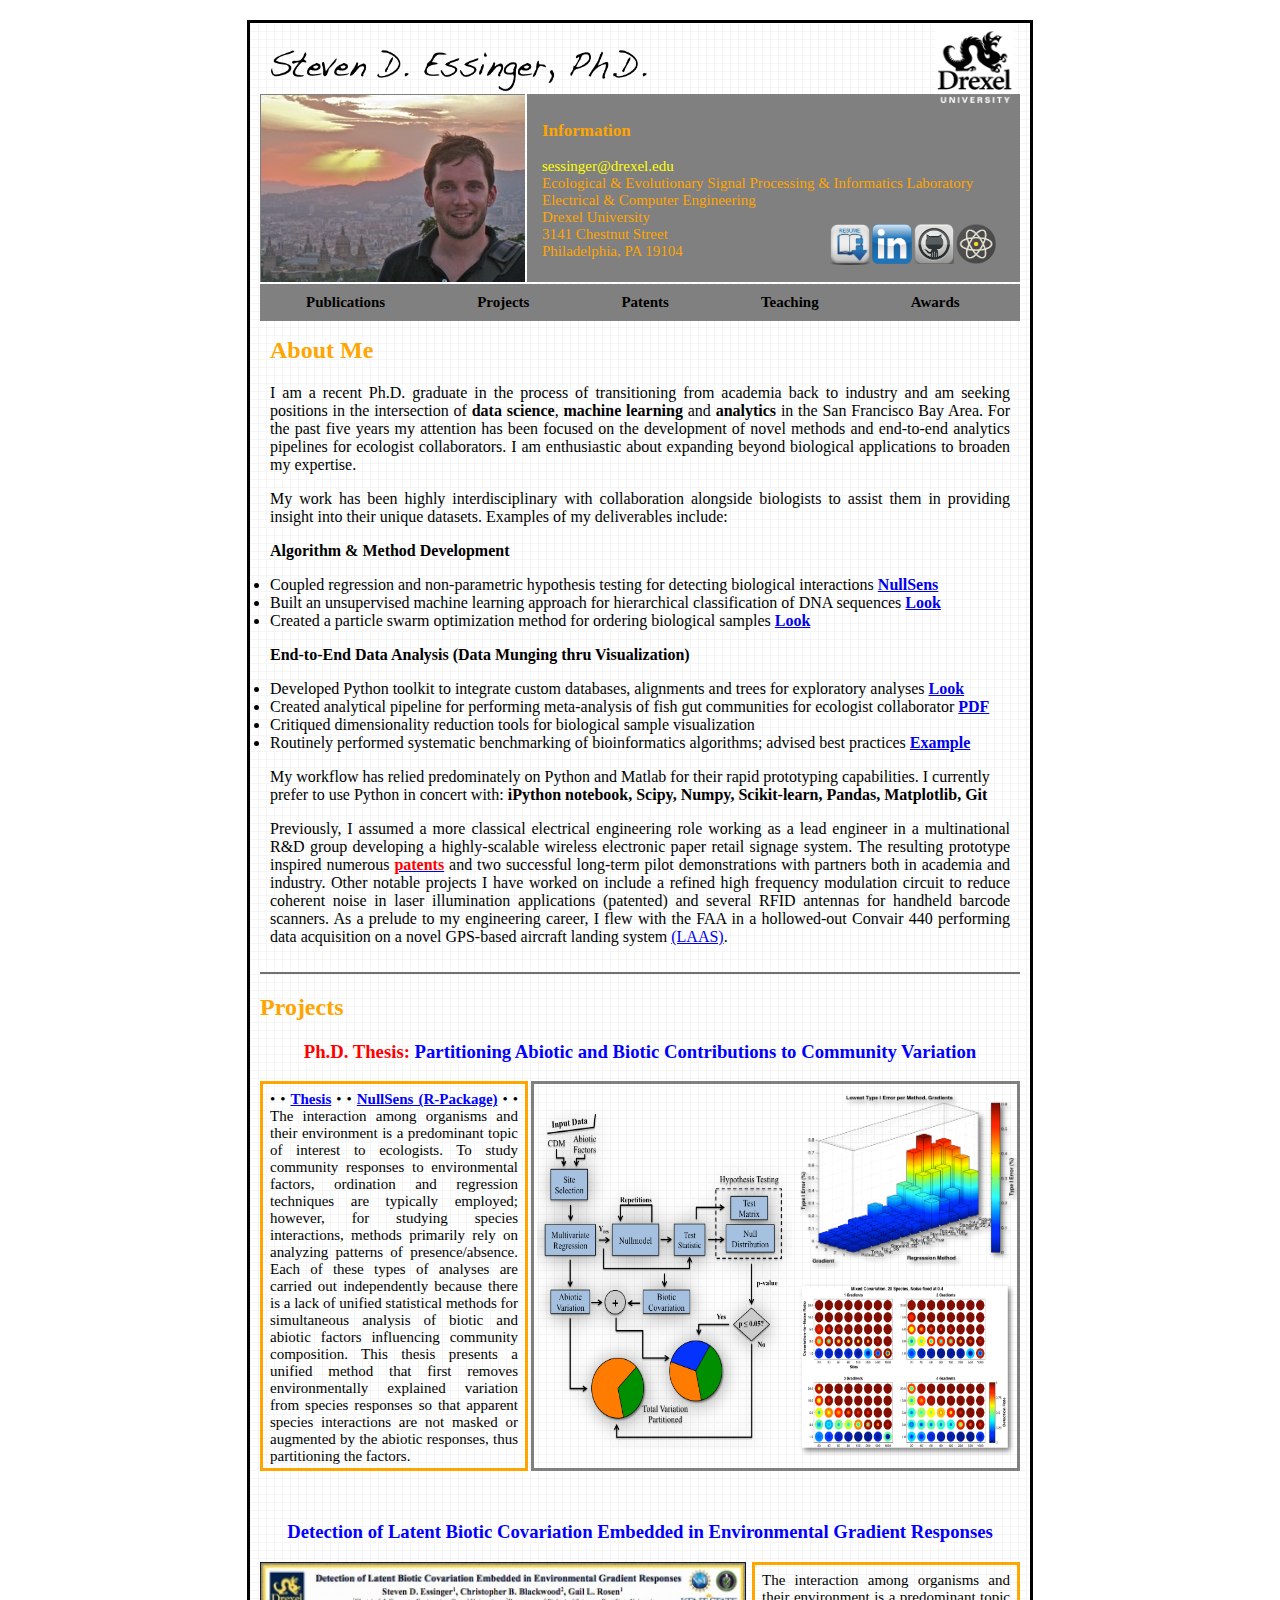
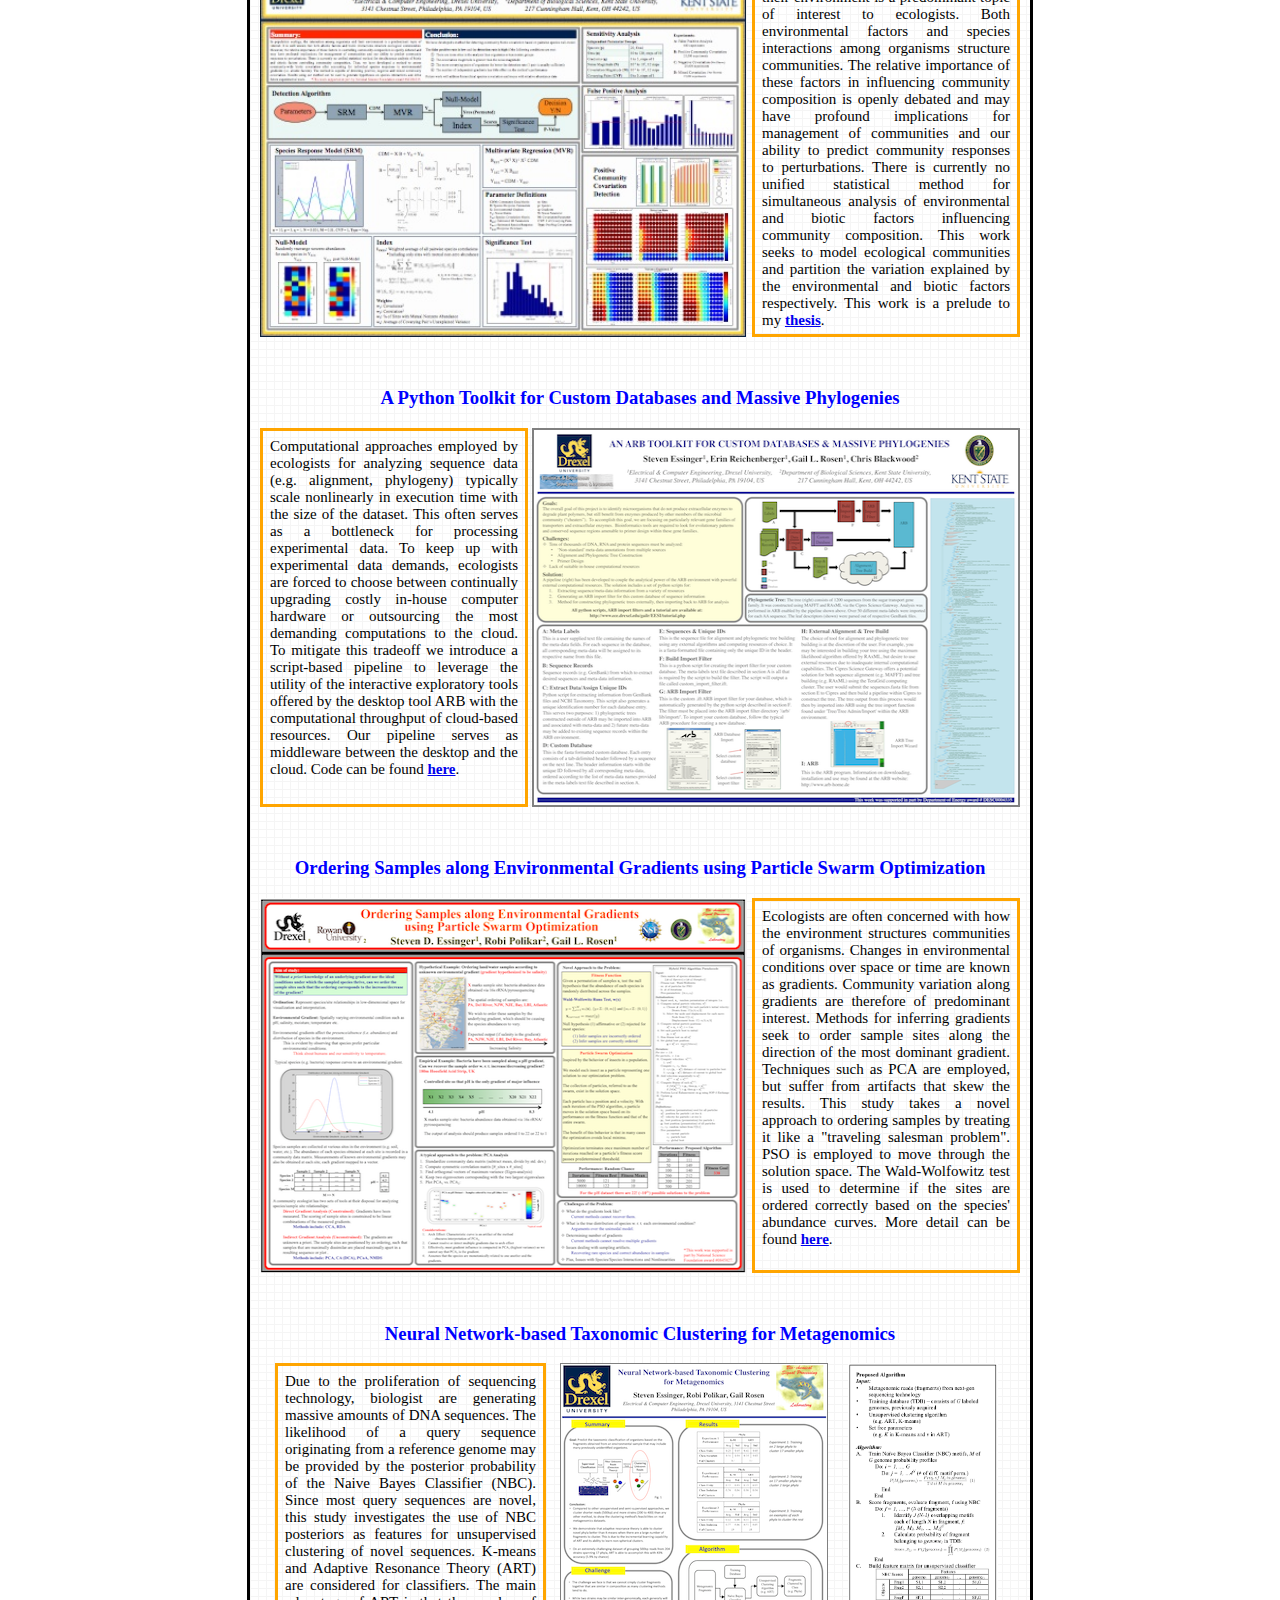
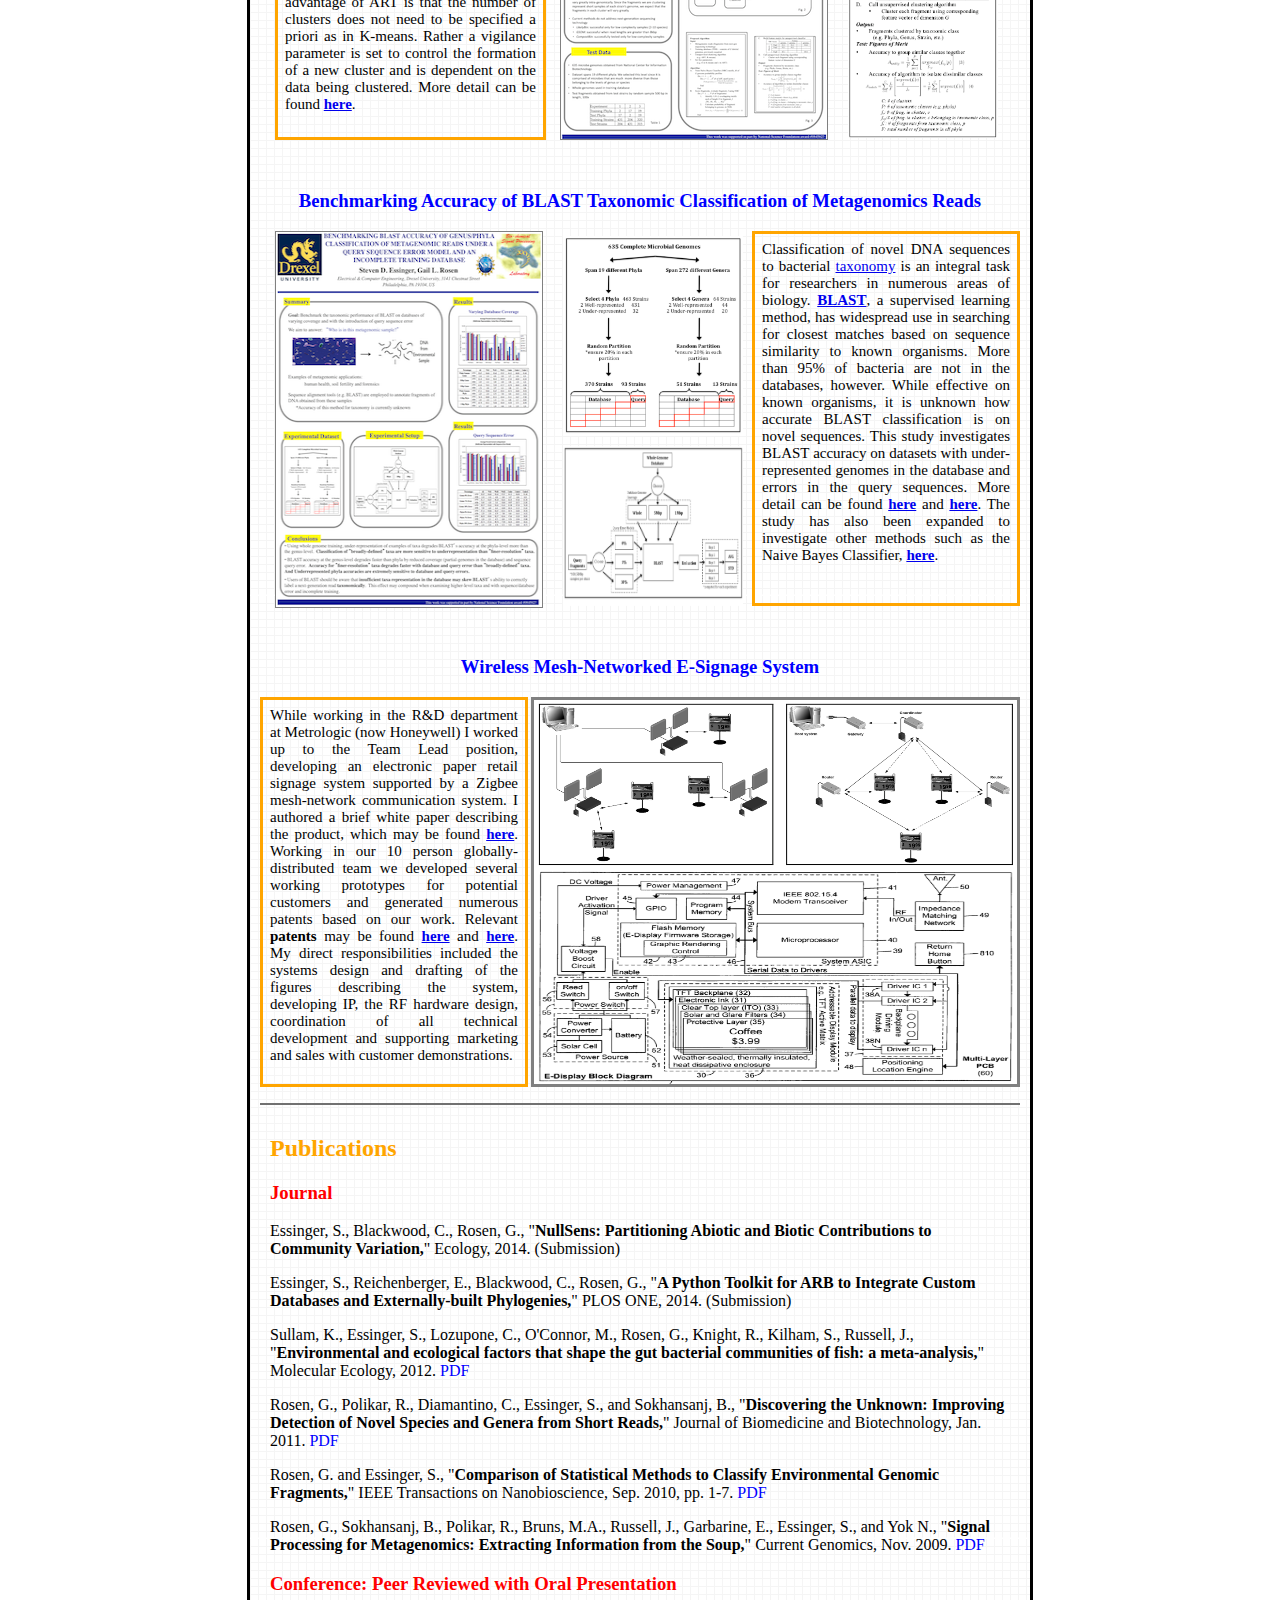
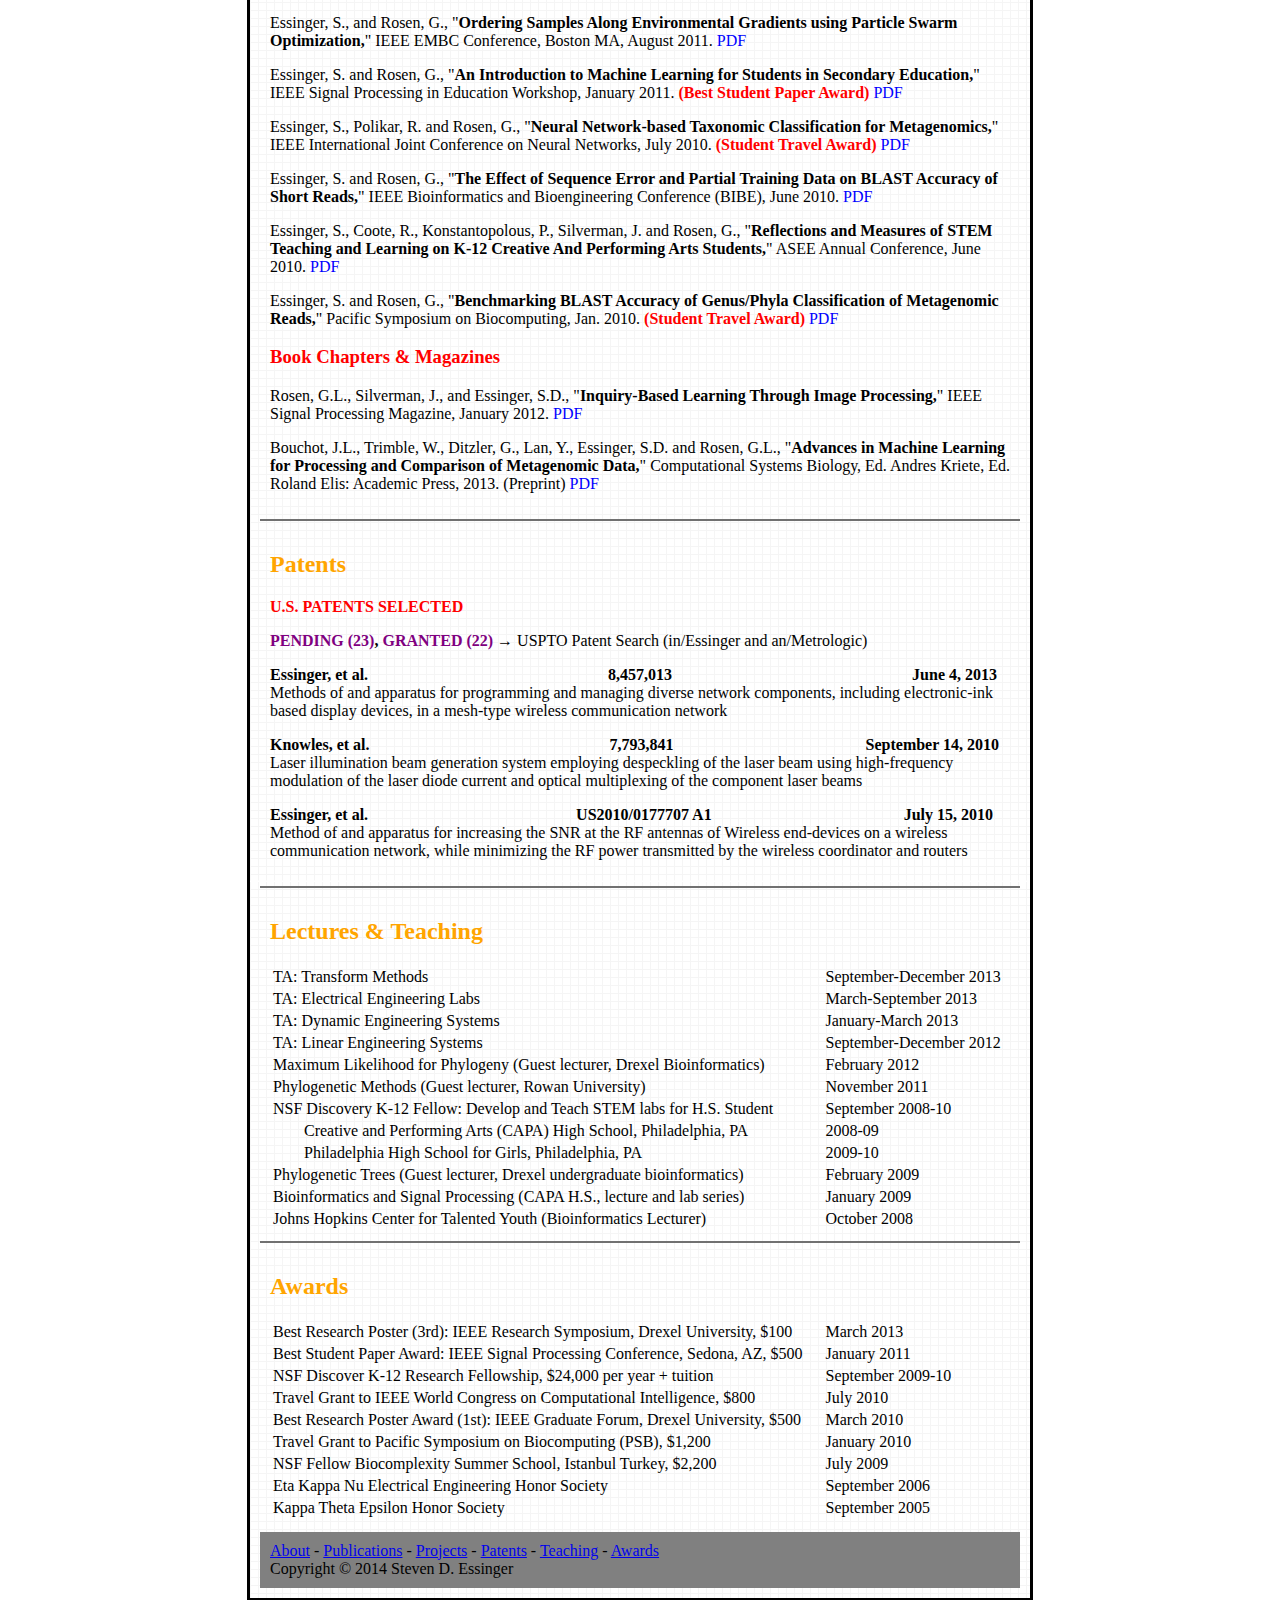
<file: home.html>
<!DOCTYPE html PUBLIC "-//W3C//DTD XHTML 1.0 Transitional//EN"
	"http://www.w3.org/TR/xhtml1/DTD/xhtml1-transitional.dtd">
<html>
<head>
	<meta http-equiv="Content-type" content="text/html; charset=UTF-8" />
	<title>Steven D. Essinger</title>
	<meta http-equiv="Content-Language" content="en-us" />
	
	<meta http-equiv="imagetoolbar" content="no" />
	<meta name="MSSmartTagsPreventParsing" content="true" />
	
	<meta name="description" content="A Living CV and Portfolio" />
	<meta name="keywords" content="Data Science, Machine Learning, Bioinformatics, Electrical Engineering" />
	
	<meta name="author" content="Steven D. Essinger" />
	
	<style type="text/css" media="all">@import "master.css";</style>  <style type="text/css" media="all">@import "master.css";</style>
</head>

<body>

<div id="page-container">

<div style="position:relative;top:-10px;margin-left:675px">
<img src="drexel.png" style="position:absolute" height="80"
   width="80" alt="Drexel" />
</div>

<img src="signature.png" height="61px" width="400px"/>

<!-- Icon Links -->
<div style="position:relative;top:130px;margin-left:570px">
<div style="position:absolute; width:220px; height:41px">
	<a href="sessinger_resume_050514.pdf" target="_blank">
		<img src="iconResume.png" height="41" width="40" alt="Resume" title="Resume" style="float:left"/></a>
	<a href= "https://www.linkedin.com/in/sessinger" target="_blank">
		<img src="linkedin.png" height="40" width="40" alt="LinkedIn" title="LinkedIn" style="float:left; margin-left:2px"></a>
	<a href="https://github.com/sessinger?tab=repositories" target="_blank">
		<img src="github.png" height="40" width="40" alt="Github" title="Github" style="float:left; margin-left:2px"/></a>
	<a href="http://scholar.google.com/citations?user=eBF3Q14AAAAJ" target="_blank">
		<img src="scholar.png" height="40" width="40" alt="Google Scholar" title="Google Scholar" style="float:left; margin-left:2px"/></a>
	<!--<a href="http://www.kaggle.com/users/136401/alwayssunny" target="_blank">
		<img src="kaggle.png" height="40" width="40" alt="Kaggle" title="Kaggle" style="float:left; margin-left:2px"/></a> -->
</div>
</div>

<div id="header"></div>

<div id="body1">
<p style="font-size:17px"><b>Information</b><p>
<p><a href="mailto:sessinger@drexel.edu" target=*_top*>sessinger@drexel.edu</a><br>
Ecological & Evolutionary Signal Processing & Informatics Laboratory<br>
Electrical & Computer Engineering<br>
Drexel University<br>
3141 Chestnut Street<br>
Philadelphia, PA 19104<p>
</div>

<!-- <div id="body2"> -->

<nav>
	<ul>
		<li><a href="#Publications">Publications</a>
			<ul style="text-align:center">
				<li><a href="#Journal">Journal</a></li>
				<li><a href="#Conference">Conference</a></li>
				<li><a href="#Magazine">Magazine</a></li>
			</ul>
		</li>
		<li><a href="#Projects">Projects</a>
			<ul style="font-size:10px">
				<li><a href="#Thesis"><span style="color:yellow">Ph.D. Thesis:</span> Partitioning Abiotic and Biotic Contributions to Community Variation</a></li>
				<li><a href="#LatentBiotic">Detection of Latent Biotic Covariation Embedded in Environmental Gradient Responses</a></li>
				<li><a href="#ARBToolkit">A Python Toolkit for Custom Databases and Massive Phylogenies</a></li>
				<li><a href="#PSO">Ordering Samples along Environmental Gradients using Particle Swarm Optimization</a></li>
				<li><a href="#NNMetagenomics">Neural Network-based Taxonomic Clustering for Metagenomics</a></li>
				<li><a href="#BenchmarkBLAST">Benchmarking Accuracy of BLAST Taxonomic Classification of Metagenomics Reads</a></li>
				<li><a href="#NovoDisplay">Wireless Mesh-Networked E-Signage System</a></li>
			</ul>
		</li>
		<li><a href="#Patents">Patents</a></li>
		<li><a href="#Teaching">Teaching</a></li>
		<li><a href="#Awards">Awards</a></li>
	</ul>
</nav>

<div id="about">
<a name="About"></a>
<h2><b>About Me</b></h2>
<p style="text-align:justify">I am a recent Ph.D. graduate in the process of transitioning from academia back to industry and am seeking positions in the intersection of <b>data science</b>, <b>machine learning</b> and <b>analytics</b> in the San Francisco Bay Area. For the past five years my attention has been focused on the development of novel methods and end-to-end analytics pipelines for ecologist collaborators. I am enthusiastic about expanding beyond biological applications to broaden my expertise.</p>

<p style="text-align:justify">My work has been highly interdisciplinary with collaboration alongside biologists to assist them in providing insight into their unique datasets. Examples of my deliverables include:</p>

<p><b>Algorithm & Method Development</b>
<li>Coupled regression and non-parametric hypothesis testing for detecting biological interactions <a href="#Thesis"><b>NullSens</b></a></li>
<li>Built an unsupervised machine learning approach for hierarchical classification of DNA sequences <a href="#NNMetagenomics"><b>Look</b></a></li>
<li>Created a particle swarm optimization method for ordering biological samples <a href="#PSO"><b>Look</b></a></li>
</p>

<p><b>End-to-End Data Analysis (Data Munging thru Visualization)</b></p>
<li>Developed Python toolkit to integrate custom databases, alignments and trees for exploratory analyses <a href="#ARBToolkit"><b>Look</b></a></li>
<li>Created analytical pipeline for performing meta-analysis of fish gut communities for ecologist collaborator <a href="Publications/Molecular_Ecology.pdf" target="_blank"><b>PDF</b></a></li>
<li>Critiqued dimensionality reduction tools for biological sample visualization</li>
<li>Routinely performed systematic benchmarking of bioinformatics algorithms; advised best practices <a href="#BenchmarkBLAST"><b>Example</b></a></li>

<p>My workflow has relied predominately on Python and Matlab for their rapid prototyping capabilities.  I currently prefer to use Python in concert with: <b><span style="color:black">iPython notebook, Scipy, Numpy, Scikit-learn, Pandas, Matplotlib, Git</span></b></p>

<p style="text-align:justify">Previously, I assumed a more classical electrical engineering role working as a lead engineer in a multinational R&D group developing a highly-scalable wireless electronic paper retail signage system. The resulting prototype inspired numerous <a href="http://patft.uspto.gov/netacgi/nph-Parser?Sect1=PTO2&Sect2=HITOFF&u=%2Fnetahtml%2FPTO%2Fsearch-adv.htm&r=0&p=1&f=S&l=50&Query=in%2FEssinger+and+an%2FMetrologic&d=PTXT" target="_blank"><b><span style="color:red">patents</span></b></a> and two successful long-term pilot demonstrations with partners both in academia and industry. Other notable projects I have worked on include a refined high frequency modulation circuit to reduce coherent noise in laser illumination applications (patented) and several RFID antennas for handheld barcode scanners. As a prelude to my engineering career, I flew with the FAA in a hollowed-out Convair 440 performing data acquisition on a novel GPS-based aircraft landing system <a href="http://en.wikipedia.org/wiki/Local_Area_Augmentation_System" target="_blank" font-weight="bold">(LAAS)</a>.</p></div>

<div class="line-separator"></div>

<div id="projects-section">
<a name="Projects"></a>
<h2><b><a id="Projects">Projects</a></b></h2>
<a name="Thesis"></a>
<h3 style="text-align:center"><span style="color:red; font-weight:bold">Ph.D. Thesis:</span> Partitioning Abiotic and Biotic Contributions to Community Variation</h3>
<div style="width:483px; height:384px; border-style:solid; border-color:grey; border-width:3px; float:right">
<div style="width:225px; height:384px; float:right; border-color:black; border-style:solid; border-width:0px">
<a href="Publications/thesis_manuscript_final_essinger.pdf" style="float:right; margin-top:5px"><img src="BarThesis.png" alt="Ph.D .Thesis" width="220" height="180" ></a>
<a href="Publications/thesis_manuscript_final_essinger.pdf" style="float:right; margin-top:10px"><img src="PerformanceThesis.png" alt="Ph.D. Thesis" width="220px" height="180px"></a>
</div>
<a href="Publications/thesis_manuscript_final_essinger.pdf" style="float:right; margin-top:25px"><img src="MethodThesis2.png" alt="Ph.D .Thesis" width="255" height="340"></a>
</div>

<div style="border-color:orange; border-style:solid; border-width:3px; width:248px; height:370px; margin-right:490px; padding:7px; text-align:justify; font-family:Ariel; font-size:15px">
&#8226; &#8226; <a href="Publications/thesis_manuscript_final_essinger.pdf"><b><span style="color:blue">Thesis</span></b></a>	
&#8226; &#8226; <a href="https://github.com/sessinger/NullSens" target="_blank"><b><span style="color:blue">NullSens (R-Package)</span></b></a>
&#8226; &#8226; The interaction among organisms and their environment is a predominant topic of interest to ecologists. To study community responses to environmental factors, ordination and regression techniques are typically employed; however, for studying species interactions, methods primarily rely on analyzing patterns of presence/absence. Each of these types of analyses are carried out independently because there is a lack of unified statistical methods for simultaneous analysis of biotic and abiotic factors influencing community composition. This thesis presents a unified method that first removes environmentally explained variation from species responses so that apparent species interactions are not masked or augmented by the abiotic responses, thus partitioning the factors.
</div>
<!-- <div style="background:grey; clear:both; width:760px; height:150px; margin-top:2px"></div> -->
<div></div>

<a name="LatentBiotic"></a>
<h3 style="text-align:center; margin-top:50px">Detection of Latent Biotic Covariation Embedded in Environmental Gradient Responses</h3>
<p><a href="Posters/Biotic_Covariation.pdf" style="float:left">
<img src="Biotic_Covariation.jpg" alt="Null Model Poster" width="486" height="375"></a><p>
<div style="border-color:orange; border-style:solid; border-width:3px; width:248px; height:355px; margin-left:492px; padding:7px; text-align:justify; font-family:Ariel; font-size:15px">The interaction among organisms and their environment is a predominant topic of interest to ecologists. Both environmental factors and species interactions among organisms structure communities. The relative importance of these factors in influencing community composition is openly debated and may have profound implications for management of communities and our ability to predict community responses to perturbations. There is currently no unified statistical method for simultaneous analysis of environmental and biotic factors influencing community composition. This work seeks to model ecological communities and partition the variation explained by the environmental and biotic factors respectively. This work is a prelude to my <a href="Publications/thesis_manuscript_final_essinger.pdf" font-weight="bold"><b>thesis</b></a>.
</div>
<!-- <div style="background:grey; clear:both; width:760px; height:150px; margin-top:2px"></div> -->

<a name="ARBToolkit"></a>
<h3 style="text-align:center; margin-top:50px">A Python Toolkit for Custom Databases and Massive Phylogenies</h3>
<p><a href="Posters/ARBPython.pdf" style="float:right; border-color:grey; border-width:2px; border-style:solid">
<img src="ARBPython.png" alt="ARB Python Poster" width="484" height="375"></a></p>
<div style="border-color:orange; border-style:solid; border-width:3px; width:248px; height:359px; margin-right:490px; padding:7px; text-align:justify; font-family:Ariel; font-size:15px">Computational approaches employed by ecologists for analyzing sequence data (e.g. alignment, phylogeny) typically scale nonlinearly in execution time with the size of the dataset. This often serves as a bottleneck for processing experimental data. To keep up with experimental data demands, ecologists are forced to choose between continually upgrading costly in-house computer hardware or outsourcing the most demanding computations to the cloud. To mitigate this tradeoff we introduce a script-based pipeline to leverage the utility of the interactive exploratory tools offered by the desktop tool ARB with the computational throughput of cloud-based resources. Our pipeline serves as middleware between the desktop and the cloud. Code can be found <a href="https://github.com/groovyjawn/ARB-toolkit" font-weight="bold"><b>here</b></a>.
</div>
<!-- <div style="background:grey; clear:both; width:760px; height:150px; margin-top:2px"></div> -->

<a name="PSO"></a>
<h3 style="text-align:center; margin-top:50px">Ordering Samples along Environmental Gradients using Particle Swarm Optimization</h3>
<p><a href="Posters/PSO.pdf" style="float:left">
<img src="PSO.png" alt="PSO Poster" width="486" height="375"></a></p>
<div style="border-color:orange; border-style:solid; border-width:3px; width:248px; height:355px; margin-left:492px; padding:7px; text-align:justify; font-family:Ariel; font-size:15px">Ecologists are often concerned with how the environment structures communities of organisms. Changes in environmental conditions over space or time are known as gradients. Community variation along gradients are therefore of predominant interest. Methods for inferring gradients seek to order sample sites along the direction of the most dominant gradient. Techniques such as PCA are employed, but suffer from artifacts that skew the results. This study takes a novel approach to ordering samples by treating it like a "traveling salesman problem". PSO is employed to move through the solution space. The Wald-Wolfowitz test is used to determine if the sites are ordered correctly based on the species' abundance curves. More detail can be found <a href="Publications/Ordering_Samples_PSO.pdf" font-weight="bold"><b>here</b></a>.
</div>
<!-- <div style="background:grey; clear:both; width:760px; height:150px; margin-top:2px"></div> -->

<a name="NNMetagenomics"></a>
<h3 style="text-align:center; margin-top:50px">Neural Network-based Taxonomic Clustering for Metagenomics</h3>
<div style="width:480px; height:377px; border-style:solid; border-width:0px; float:right">
	<a href="Posters/NN_ISME.pdf" style="float:left; border-color:grey; border-style:solid; border-width:1px; margin-left:20px">
		<img src="NN_ISME.png" alt="NN ISME Poster" width="266px" height="375px"></a>
	<a href="Posters/NN_Pseudocode.pdf" style="margin-left:20px">
		<img src="NN_Pseudocode.png" alt="NN ISME Poster" width="150px" height="375px"></a>
</div>
<div style="border-color:orange; border-style:solid; border-width:3px; width:251px; height:357px; margin-left:15px; padding:7px; text-align:justify; font-family:Ariel; font-size:15px">Due to the proliferation of sequencing technology, biologist are generating massive amounts of DNA sequences. The likelihood of a query sequence originating from a reference genome may be provided by the posterior probability of the Naive Bayes Classifier (NBC). Since most query sequences are novel, this study investigates the use of NBC posteriors as features for unsupervised clustering of novel sequences. K-means and Adaptive Resonance Theory (ART) are considered for classifiers. The main advantage of ART is that the number of clusters does not need to be specified a priori as in K-means. Rather a vigilance parameter is set to control the formation of a new cluster and is dependent on the data being clustered. More detail can be found <a href="Publications/Neural_Network_Classification.pdf" font-weight="bold"><b>here</b></a>. 
</div>
<!-- <div style="background:grey; clear:both; width:760px; height:150px; margin-top:2px"></div> -->

<a name="BenchmarkBLAST"></a>
<h3 style="text-align:center; margin-top:50px">Benchmarking Accuracy of BLAST Taxonomic Classification of Metagenomics Reads</h3>
<div style="width:502px; height:377px; border-style:solid; border-width:0px; float:left">
	<a href="Posters/BLAST_RECOMB.pdf" style="float:left; border-style:solid; border-color:grey; border-width:1px; margin-left:15px">
		<img src="BLAST_RECOMB.png" alt="BLAST Benchmark Poster" width="266" height="375"></a>
	<a href="BLAST_RECOMB_Fig1.png" style="float:left; margin-left:20px; margin-top:5px">
		<img src="BLAST_RECOMB_Fig1.png" alt="Experimental Setup 1" width="180" height="200"></a>
	<a href="BLAST_RECOMB_Fig2.png" style="float:left; margin-left:20px; margin-top:10px">
		<img src="BLAST_RECOMB_Fig2.png" alt="Experimental Setup 2" width="180" height="160"></a>
	
</div>
<div style="border-color:orange; border-style:solid; border-width:3px; width:248px; height:355px; margin-left:492px; padding:7px; text-align:justify; font-family:Ariel; font-size:15px">Classification of novel DNA sequences to bacterial <a href="http://en.wikipedia.org/wiki/Biological_classification" font-weight="bold" target="_blank">taxonomy</a> is an integral task for researchers in numerous areas of biology. <a href="http://blast.ncbi.nlm.nih.gov/Blast.cgi" font-weight="bold" target="_blank"><b>BLAST</b><a>, a supervised learning method, has widespread use in searching for closest matches based on sequence similarity to known organisms. More than 95% of bacteria are not in the databases, however. While effective on known organisms, it is unknown how accurate BLAST classification is on novel sequences. This study investigates BLAST accuracy on datasets with under-represented genomes in the database and errors in the query sequences. More detail can be found <a href="Publications/Benchmarking_BLAST.pdf" font-weight="bold" target="_blank"><b>here</b></a> and <a href="Publications/Sequence_Error_BLAST.pdf" font-weight="bold" target="_blank"><b>here</b></a>. The study has also been expanded to investigate other methods such as the Naive Bayes Classifier, <a href="Publications/Comparison_Statistical_Metagenomics.pdf" font-weight="bold" target="_blank"><b>here</b></a>.
</div>
<!-- <div style="background:grey; clear:both; width:760px; height:150px; margin-top:2px"></div> -->

<a name="NovoDisplay"></a>
<h3 style="text-align:center; margin-top:50px">Wireless Mesh-Networked E-Signage System</h3>
<div style="width:483px; height:384px; border-style:solid; border-color:grey; border-width:3px; float:right">
<div style="width:483px; height:170px; float:right; border-color:black; border-style:solid; border-width:0px">
<a href="novo_system.png" style="float:right; margin-top:0px"><img src="novo_system.png" alt="NOVOdisplay" width="483" height="170" ></a>
</div>
<a href="Esign.png" style="float:right; margin-top:0px"><img src="Esign.png" alt="E-Sign" width="483px" height="214px"></a>
</div>
<div style="border-color:orange; border-style:solid; border-width:3px; width:248px; height:370px; margin-right:490px; padding:7px; text-align:justify; font-family:Ariel; font-size:15px"> While working in the R&D department at Metrologic (now Honeywell) I worked up to the Team Lead position, developing an electronic paper retail signage system supported by a Zigbee mesh-network communication system. I authored a brief white paper describing the product, which may be found <a href="Publications/NOVOdisplay_ESign_Platform_Whitepaper.pdf" font-weight="bold" target="_blank"><b>here</b></a>. Working in our 10 person globally-distributed team we developed several working prototypes for potential customers and generated numerous patents based on our work. Relevant <b>patents</b> may be found <a href="http://appft.uspto.gov/netacgi/nph-Parser?Sect1=PTO2&Sect2=HITOFF&u=%2Fnetahtml%2FPTO%2Fsearch-adv.html&r=0&p=1&f=S&l=50&Query=in%2Fessinger+and+an%2Fmetrologic+and+abst%2Fwireless&d=PG01" font-weight="bold" target="_blank"><b>here</b></a> and <a href="http://patft.uspto.gov/netacgi/nph-Parser?Sect1=PTO2&Sect2=HITOFF&u=%2Fnetahtml%2FPTO%2Fsearch-adv.htm&r=0&p=1&f=S&l=50&Query=in%2Fessinger+and+an%2Fmetrologic+and+abst%2Fwireless&d=PTXT" font-weight="bold" target="_blank"><b>here</b></a>. My direct responsibilities included the systems design and drafting of the figures describing the system, developing IP, the RF hardware design, coordination of all technical development and supporting marketing and sales with customer demonstrations.  
</div>
</div>
<p></p>

<div class="line-separator"></div>
	
<div id="publications">
<a name="Publications"></a>
<h2><b><a id="Pub">Publications</a></b></h2>
<a name="Journal"></a>
<h3 style="color:red">Journal</h3>
<p>Essinger, S., Blackwood, C., Rosen, G., "<b>NullSens: Partitioning Abiotic and Biotic Contributions to Community Variation,</b>" Ecology, 2014. (Submission)</p>
<p>Essinger, S., Reichenberger, E., Blackwood, C., Rosen, G., "<b>A Python Toolkit for ARB to Integrate Custom Databases and Externally-built Phylogenies,</b>" PLOS ONE, 2014. (Submission)</p>
<p>Sullam, K., Essinger, S., Lozupone, C., O'Connor, M., Rosen, G., Knight, R., Kilham, S., Russell, J., "<b>Environmental and ecological factors that shape the gut bacterial communities of fish: a meta-analysis,</b>" Molecular Ecology, 2012. <a href="Publications/Molecular_Ecology.pdf">PDF</a> </p>
<p>Rosen, G., Polikar, R., Diamantino, C., Essinger, S., and Sokhansanj, B., "<b>Discovering the Unknown: Improving Detection of Novel Species and Genera from Short Reads,</b>" Journal of Biomedicine and Biotechnology, Jan. 2011. <a href="Publications/Discovering_the_Unknown.pdf">PDF</a> </p>
<p>Rosen, G. and Essinger, S., "<b>Comparison of Statistical Methods to Classify Environmental Genomic Fragments,</b>" IEEE Transactions on Nanobioscience, Sep. 2010, pp. 1-7. <a href="Publications/Comparison_Statistical_Metagenomics.pdf">PDF</a> </p>
<p>Rosen, G., Sokhansanj, B., Polikar, R., Bruns, M.A., Russell, J., Garbarine, E., Essinger, S., and Yok N., "<b>Signal Processing for Metagenomics: Extracting Information from the Soup,</b>" Current Genomics, Nov. 2009. <a href="Publications/Signal_Processing_for_Metagenomics.pdf">PDF</a> </p>

<a name="Conference"></a>
<h3 style="color:red">Conference: Peer Reviewed with Oral Presentation</h3>
<p>Essinger, S., and Rosen, G., "<b>Ordering Samples Along Environmental Gradients using Particle Swarm Optimization,</b>" IEEE EMBC Conference, Boston MA, August 2011. <a href="Publications/Ordering_Samples_PSO.pdf">PDF</a> </p>
<p>Essinger, S. and Rosen, G., "<b>An Introduction to Machine Learning for Students in Secondary Education,</b>" IEEE Signal Processing in Education Workshop, January 2011. <b><span style="color:red">(Best Student Paper Award)</span></b>  <a href="Publications/Introduction_to_Machine_Learning.pdf">PDF</a> </p>
<p>Essinger, S., Polikar, R. and Rosen, G., "<b>Neural Network-based Taxonomic Classification for Metagenomics,</b>" IEEE International Joint Conference on Neural Networks, July 2010. <b><span style="color:red">(Student Travel Award)</span></b>  <a href="Publications/Neural_Network_Classification.pdf">PDF</a> </p>
<p>Essinger, S. and Rosen, G., "<b>The Effect of Sequence Error and Partial Training Data on BLAST Accuracy of Short Reads,</b>" IEEE Bioinformatics and Bioengineering Conference (BIBE), June 2010. <a href="Publications/Sequence_Error_BLAST.pdf">PDF</a> </p>
<p>Essinger, S., Coote, R., Konstantopolous, P., Silverman, J. and Rosen, G., "<b>Reflections and Measures of STEM Teaching and Learning on K-12 Creative And Performing Arts Students,</b>" ASEE Annual Conference, June 2010.  <a href="Publications/Reflections_Measures_STEM.pdf">PDF</a> </p>
<p>Essinger, S. and Rosen, G., "<b>Benchmarking BLAST Accuracy of Genus/Phyla Classification of Metagenomic Reads,</b>" Pacific Symposium on Biocomputing, Jan. 2010. <b><span style="color:red">(Student Travel Award)</span></b> <a href="Publications/Benchmarking_BLAST.pdf">PDF</a> </p>

<a name="Magazine"></a>
<h3 style="color:red">Book Chapters & Magazines</h3>
<p>Rosen, G.L., Silverman, J., and Essinger, S.D., "<b>Inquiry-Based Learning Through Image Processing,</b>" IEEE Signal Processing Magazine, January 2012. <a href="Publications/Inquiry_Based_Learning.pdf">PDF</a> </p>
<p>Bouchot, J.L., Trimble, W., Ditzler, G., Lan, Y., Essinger, S.D. and Rosen, G.L., "<b>Advances in Machine Learning for Processing and Comparison of Metagenomic Data,</b>" Computational Systems Biology, Ed. Andres Kriete, Ed. Roland Elis: Academic Press, 2013. (Preprint) <a href="Publications/metagenomics_advances_ML_preprint.pdf">PDF</a> </p>
</div>	
	
<div class="line-separator"></div>

<div id="patents">
<a name="Patents"></a>
<h2><b><a id="Patents">Patents</a></b></h2>
<p style="color:red"><b>U.S. PATENTS SELECTED</b></p>
<p><b><a href="http://appft1.uspto.gov/netacgi/nph-Parser?Sect1=PTO2&Sect2=HITOFF&u=%2Fnetahtml%2FPTO%2Fsearch-adv.html&r=0&p=1&f=S&l=50&Query=in%2FEssinger+and+an%2FMetrologic&d=PG01">PENDING (23)</a>, <a href="http://patft.uspto.gov/netacgi/nph-Parser?Sect1=PTO2&Sect2=HITOFF&u=%2Fnetahtml%2FPTO%2Fsearch-adv.htm&r=0&p=1&f=S&l=50&Query=in%2FEssinger+and+an%2FMetrologic&d=PTXT">GRANTED (22)</b></a> → USPTO Patent Search (in/Essinger and an/Metrologic)</p>

<p><b>Essinger, et al.<span style="padding-left:15em">8,457,013</span><span style="padding-left:15em">June 4, 2013</span></b><br>
Methods of and apparatus for programming and managing diverse network components, including electronic-ink based display devices, in a mesh-type wireless communication network</p>

<p><b>Knowles, et al.<span style="padding-left:15em">7,793,841</span><span style="padding-left:12em">September 14, 2010</span></b><br>
Laser illumination beam generation system employing despeckling of the laser beam using high-frequency modulation of the laser diode current and optical multiplexing of the component laser beams</p>
       
<p><b>Essinger, et al.<span style="padding-left:13em">US2010/0177707 A1</span><span style="padding-left:12em">July 15, 2010</span></b><br>
Method of and apparatus for increasing the SNR at the RF antennas of Wireless end-devices on a wireless communication network, while minimizing the RF power transmitted by the wireless coordinator and routers</p>
</div>

<div class="line-separator"></div>

<div id="teaching">
<a name="Teaching"></a>
<h2><b><a id="Teaching">Lectures & Teaching</a></b></h2>
<table style="font-family:Jester; color: #000; font-size:16px; width:100%"> 
<tr>
<td style="width: 75%">TA: Transform Methods</td>
<td>September-December 2013</td>
</tr>
<tr>
<td>TA: Electrical Engineering Labs</td>
<td>March-September 2013</td>
</tr>
<tr>
<td>TA: Dynamic Engineering Systems</td>
<td>January-March 2013</td>
</tr>
<tr>
<td>TA: Linear Engineering Systems</td>
<td>September-December 2012</td>
</tr>
<tr>
<td>Maximum Likelihood for Phylogeny (Guest lecturer, Drexel Bioinformatics)</td>
<td>February 2012</td>
</tr>
<tr>
<td>Phylogenetic Methods (Guest lecturer, Rowan University)</td>
<td>November 2011</td>
</tr>
<tr>
<td>NSF Discovery K-12 Fellow: Develop and Teach STEM labs for H.S. Student</td>
<td>September 2008-10</td>
</tr>
<tr>
<td  style="padding-left:2em">Creative and Performing Arts (CAPA) High School, Philadelphia, PA</td>
<td>2008-09</td>
</tr>
<tr>
<td style="padding-left:2em">Philadelphia High School for Girls, Philadelphia, PA</td>
<td>2009-10</td>
</tr>
<tr>
<td>Phylogenetic Trees (Guest lecturer, Drexel undergraduate bioinformatics)</td>
<td>February 2009</td>
</tr>
<tr>
<td>Bioinformatics and Signal Processing (CAPA H.S., lecture and lab series)</td>
<td>January 2009</td>
</tr>
<tr>
<td>Johns Hopkins Center for Talented Youth (Bioinformatics Lecturer)</td>
<td>October 2008</td>
</tr>
</table>
</div>	

<div class="line-separator"></div>


<div id="awards">
<a name="Awards"></a>
<h2><b><a id="Awards">Awards</a></b></h2>
<table style="font-family:Jester; color: #000; font-size:16px; width: 100%"> 
<tr>
<td style="width: 75%">Best Research Poster (3rd): IEEE Research Symposium, Drexel University, $100</td>
<td>March 2013 </td>
</tr>
<tr>
<td>Best Student Paper Award: IEEE Signal Processing Conference, Sedona, AZ, $500</td>
<td>January 2011</td>
</tr>
<tr>
<td>NSF Discover K-12 Research Fellowship, $24,000 per year + tuition</td>
<td>September 2009-10</td>
</tr>
<tr>
<td>Travel Grant to IEEE World Congress on Computational Intelligence, $800</td>
<td>July 2010</td>
</tr>
<tr>
<td>Best Research Poster Award (1st): IEEE Graduate Forum, Drexel University, $500</td>
<td>March 2010</td>
</tr>
<tr>
<td>Travel Grant to Pacific Symposium on Biocomputing (PSB), $1,200</td>
<td>January 2010</td>
</tr>
<tr>
<td>NSF Fellow Biocomplexity Summer School, Istanbul Turkey, $2,200</td>
<td>July 2009</td>
</tr>
<tr>
<td>Eta Kappa Nu Electrical Engineering Honor Society</td>
<td>September 2006</td>
</tr>
<tr>
<td>Kappa Theta Epsilon Honor Society</td>
<td>September 2005</td>
</tr>
</table>
</div>

<div id="footer">
	<div id="altnav">
		<a href="#About">About</a> - 
		<a href="#Publications">Publications</a> - 
		<a href="#Projects">Projects</a> - 
		<a href="#Patents">Patents</a> - 
		<a href="#Teaching">Teaching</a> -
		<a href="#Awards">Awards</a>

	</div>
	Copyright © 2014 Steven D. Essinger

</div>
</div>

</body>
</html>
</file>
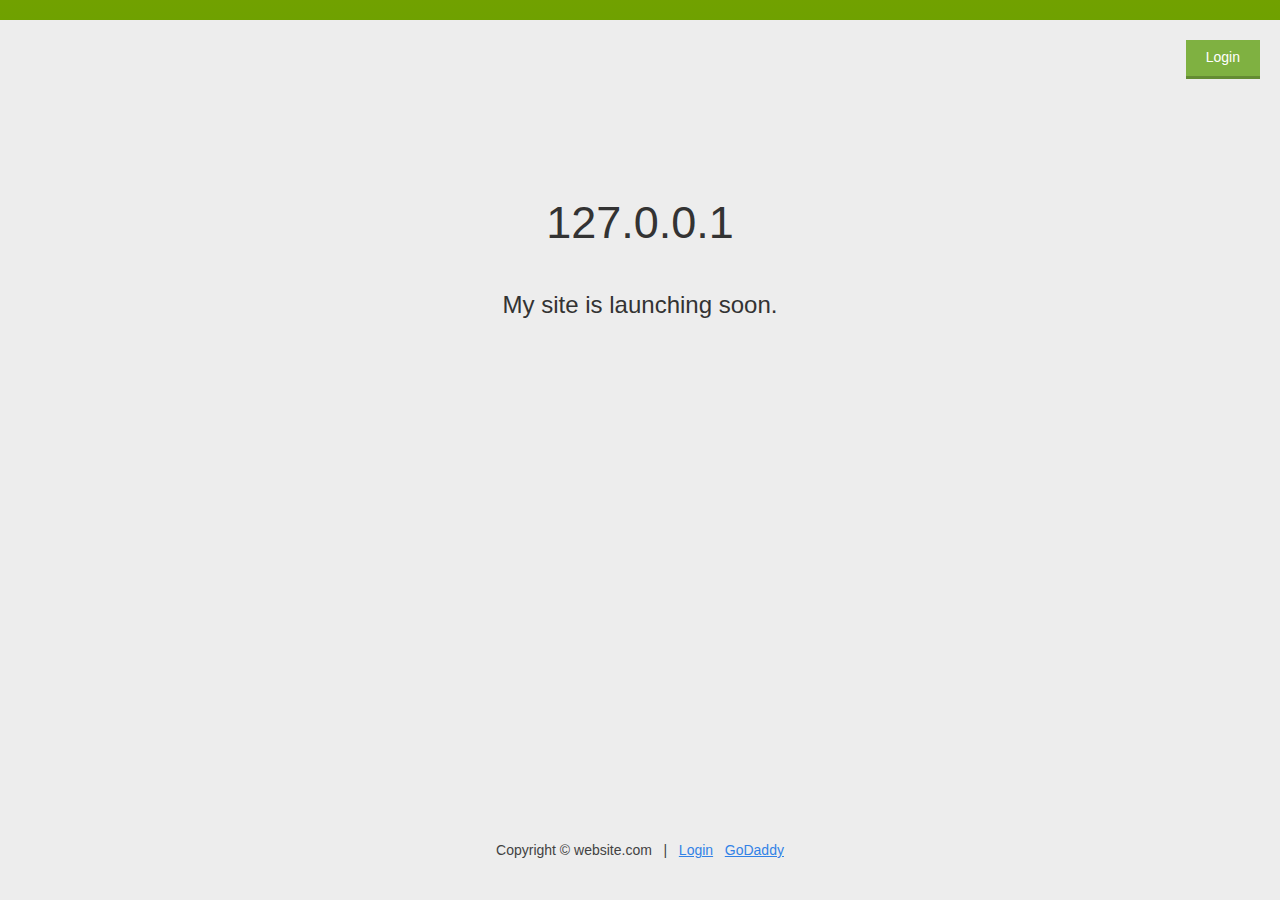
<file: godaddy/home.html>
<!DOCTYPE html>
<html lang="en">
<head>
  <meta charset="utf-8" />

  <meta http-equiv="X-UA-Compatible" content="IE=edge,chrome=1" />

  <title>Welcome</title>
  <style type='text/css'>
    html,body {
      height: 100%;
    }

    * {
        -moz-box-sizing: border-box;
    }

    body {
      background-color: #ededed;
      color: #424242;
      margin: 0;
      font-family:"Helvetica Neue",Helvetica,Arial,sans-serif;
      font-size:14px;
      line-height:1.428571429;
    }

    h1,h2,h3,h4,h5,h6,.h1,.h2,.h3,.h4,.h5,.h6{font-family:"HelveticaNeue-Light","Helvetica Neue Light","Helvetica Neue",Helvetica,Arial,"Lucida Grande",sans-serif;font-weight:normal;line-height:1.1;color:#333}h1 small,h2 small,h3 small,h4 small,h5 small,h6 small,.h1 small,.h2 small,.h3 small,.h4 small,.h5 small,.h6 small{font-weight:normal;line-height:1}
    h1,.h1{font-size:45px;line-height:48px}
    h2,.h2{font-size:36px;line-height:42px}
    h3,.h3{font-size:28px;line-height:36px}
    h4,.h4{font-size:24px;line-height:25px}
    h5,.h5{font-size:20px;line-height:24px}
    h6,.h6{font-size:18px;line-height:24px}

    a{color:#3282e6;}
    a:hover,a:focus{color:#165db5;text-decoration:underline}

    .text-center{text-align:center}

    .wrap {
      min-height: 100%;
      .display: table;
      .height: 100%;
    }

    .top-bar {
      height: 20px;
      background: #71a100;
      background: url([data-uri]);
      background: -moz-linear-gradient(top,  #71a100 0%, #6fa100 100%);
      background: -webkit-gradient(linear, left top, left bottom, color-stop(0%,#71a100), color-stop(100%,#6fa100));
      background: -webkit-linear-gradient(top,  #71a100 0%,#6fa100 100%);
      background: -o-linear-gradient(top,  #71a100 0%,#6fa100 100%);
      background: -ms-linear-gradient(top,  #71a100 0%,#6fa100 100%);
      background: linear-gradient(to bottom,  #71a100 0%,#6fa100 100%);
      filter: progid:DXImageTransform.Microsoft.gradient( startColorstr='#71a100', endColorstr='#6fa100',GradientType=0 );
    }

    :root .top-bar {
      filter: none \0/IE9;
    }

    .welcome-container {
      width: 500px;
      margin: 0 auto;
      overflow: auto;
      padding-bottom: 60px;
    }

    .coming-soon-wrap {
      margin-top: 90px;
    }

    .frowny-face {
      text-align: center;
      font-size: 130px;
      color: #919191;
      line-height: 1.1;
      margin-top: 90px;
      margin-bottom: 70px;
    }

    .welcome-container h1 {
      margin-bottom: 1em;
    }

    .btn-primary {
        background-color: #7FB141;
        border-color: #648C33;
        color: #FFFFFF;
    }

    input, button, select, textarea {
        font-family: inherit;
        font-size: inherit;
        line-height: inherit;
    }
    button, html input[type="button"], input[type="reset"], input[type="submit"] {
        cursor: pointer;
    }
    button, select {
        text-transform: none;
    }
    button, input {
        line-height: normal;
    }
    button, input, select, textarea {
        font-family: inherit;
        font-size: 100%;
        margin: 0;
    }

    .btn {
        -moz-border-bottom-colors: none;
        -moz-border-left-colors: none;
        -moz-border-right-colors: none;
        -moz-border-top-colors: none;
        border-color: transparent;
        border-image: none;
        border-radius: 0 0 0 0;
        border-style: solid;
        border-width: 0 0 3px;
        cursor: pointer;
        display: inline-block;
        font-size: 14px;
        font-weight: 300;
        line-height: 1.42857;
        margin-bottom: 0;
        padding: 8px 20px;
        text-align: center;
        vertical-align: middle;
        white-space: nowrap;
        text-decoration: none;
    }

    .btn-primary {
        background-color: #7FB141;
        border-color: #648C33;
        color: #FFFFFF;
    }


    .btn-primary:hover,
    .btn-primary:focus,
    .btn-primary:active,
    .btn-primary.active {
        background-color: #729E3A;
        border-color: #496626;
        color: #fff;
    }

    .btn:hover,
    .btn:focus {
        text-decoration: none;
    }

    .login-container {
      text-align: right;
      margin: 20px;
    }

    .footer {
      position: relative;
      margin-top: -60px; /* negative value of footer height */
      height: 60px;
      clear:both;
      text-align: center;
      font-size: 14px;
    }
  </style>
</head>

<body>
  <div class="wrap">
    <div class="top-bar"></div>

    <div class="login-container">
      <a href="#" onclick='redirectToLogin();' class="btn btn-primary">Login</a>
    </div>

    <div class="welcome-container text-center coming-soon-wrap">

      <h1>
        <span id='hostname'></span>
      </h1>
      <h4>
        My site is launching soon.
      </h4>
    </div>
  </div>

  <div class="footer">
    Copyright &copy; website.com&nbsp;&nbsp; | &nbsp;&nbsp;<a href="#" onclick='redirectToLogin();'>Login</a>&nbsp;&nbsp; <a href="http://www.godaddy.com">GoDaddy</a>
  </div>

  <script type='text/javascript'>
    document.getElementById( 'hostname' ).innerText = window.location.hostname;

    redirectToLogin = function() {
      window.location.href = "https://" + window.location.hostname + ":2083";
    }

  </script>


</body>
</html>
</file>
<file: index.css>
/* General Reset */
* {
    margin: 0;
    padding: 0;
    box-sizing: border-box;
}

/* Header Styles */
#top-header {
    background-color: hsl(0, 0%, 95%);
    border-radius: 8px;
    box-shadow: 0 2px 5px rgba(0, 0, 0, 0.1);
    padding: 10px;
    padding-bottom: 5px;
    padding-left: 0;
    border-bottom: 1px solid #e6e6e6;
    text-align: center;
    line-height: 1.8;
}

.header-content {
    display: flex;
    flex-direction: column;
    align-items: center;
    gap: 5px;
}

.header-content h1 {
    font-size: 1.9em;
    color: #454545;
}

.profile-pic {
    width: 128px;
    height: 128px;
    border-radius: 50%;
    object-fit: cover;
    box-shadow: 0 0 10px rgba(0, 0, 0, 0.1);
}

/* Navigation in Header */
header nav ul {
    display: flex;
    list-style: none;
    padding: 0;
    gap: 15px;
}

header nav ul li {
    font-size: 1em;
}

header nav ul li a {
    color: #07A;
    font-weight: 800;
    text-decoration: none;
    text-transform: uppercase;
    letter-spacing: 0.5px;
}

header nav ul li a:hover {
    color: #004999;
}

/* Responsive Layout */
@media (max-width: 768px) {
    .header-content {
        flex-direction: column;
        align-items: center;
        text-align: center;
    }

    header nav ul {
        flex-direction: row;
    }

    .header-text {
        align-items: center;
        margin-left: 0;
    }
}

/* Body Styling */
body {
    font-family: 'Helvetica Neue', Arial, sans-serif;
    font-size: 16px;
    line-height: 1.4;
    color: #454545;
    background-color: #fefefe;
    background-image:url('graphpaper.png');
    padding: 20px;
    max-width: 800px;
    margin: 0 auto;
}

/* Container */
#page-container {
    background: white;
    padding: 20px;
    border-radius: 8px;
    box-shadow: 0 2px 5px rgba(0, 0, 0, 0.1);
}

/* Headings */
h2 {
    font-size: 1.8em;
    font-weight: 600;
    margin-bottom: 20px;
    color: #454545;
}

/* Paragraphs */
p {
    margin-bottom: 10px;
    font-size: 1em;
    color: #454545;
}

/* Link Colors */
a {
    color: #07A; /* Link color */
    transition: all 0.3s ease;
}

a:visited {
    color: #07A; /* Visited link color */
}

a:hover {
    color: #004999;
}

a:visited:hover {
    color: #004999; /* Inverted visited color on hover */
}

/* Article (Publications) */
article {
    margin-bottom: 5px;
    padding-bottom: 5px;
    /*border-bottom: 1px solid #e6e6e6;*/
}


/* Separator line */
.line-separator {
    margin: 30px 0;
    border-top: 1px solid #e6e6e6;
}

/* Navigation Links */
nav ul {
    list-style: none;
    display: flex;
    justify-content: center;
    gap: 20px;
    padding: 10px 0;
}

nav ul li {
    font-size: 0.95em;
}

nav ul li a {
    font-weight: 500;
    color: #0066cc;
    text-transform: uppercase;
    letter-spacing: 0.5px;
}

/* Responsive */
@media (max-width: 768px) {
    body {
        font-size: 15px;
        padding: 5px;
    }

    h2 {
        font-size: 1.6em;
    }

    nav ul {
        flex-direction: column;
        gap: 10px;
    }
}

.quickthought-img {
    width: 200px;
    height: 80px;
    border-radius: 8px;
}

.quickthought {
    display: flex;
    gap: 20px;
    margin-bottom: 20px;
    align-items: center;
}

/* Projects Section */
.projects-section {
}

.graduate-header {
    display: flex;
    gap: 20px;
    background-color: grey;
    font-size: 1em;
    margin-bottom: 20px;
    color: #454545;
}

.graduate-header img {
    height: 187px;
    width: 264px;
}

.graduate-header-info {
    display: flex;
    flex-direction: column;
    justify-content: center;
    color: orange;
    opacity: 0.75;
}

.drexel-logo {
    width: 80px;
    height: 80px;
}

.graduate-intro {
    background-color: #fff;
    font-size: 1em;
    line-height: 1.5;
    margin-bottom: 20px;
}


/* Article (Projects Section) */
#projects-section article {
    padding: 5px 0px;
    border-bottom: 1px solid #e6e6e6;
}

#projects-section h3 {
    font-size: 1.4em;
    font-weight: 600;
    margin: 15px 0px;
    color: #454545;
}

/* Image Styling */
.project-figure img {
    width: 100%;
    height: auto;
    margin-right: 20px;
}

/* Project Descriptions */
.project-description {
    padding: 10px 0px;
    margin-bottom: 20px;
    background-color: #fff;
    font-size: 1em;
    line-height: 1.5;
}

/* Responsive Adjustments */
@media (max-width: 768px) {
    .project-content {
        flex-direction: column;
    }

    .project-figure {
        margin: 0 0 20px 0;
    }

    .project-description {
        width: 100%;
        padding: 0px;
    }
    #projects-section h3 {
        font-size: 1.2em;
    }
}

/* Footer */
footer {
    margin-top: 30px;
    text-align: center;
    font-size: 0.9em;
    color: #888;
}
</file>
<file: graduate.css>
/* General Reset */
* {
    margin: 0;
    padding: 0;
    box-sizing: border-box;
}

/* Header Styles */
#top-header {
    background-color: #f4f4f4;
    padding: 20px;
    padding-bottom: 5px;
    padding-left: 0;
    border-bottom: 1px solid #e6e6e6;
    text-align: center;
    line-height: 1.8;
}

.header-content {
    display: flex;
    flex-direction: column;
    align-items: center;
    gap: 10px;
}


.header-context h1 {
    font-size: 1.8em;
    color: #454545;
    margin-bottom: 10px;
}

.profile-pic {
    width: 128px;
    height: 128px;
    border-radius: 50%;
    object-fit: cover;
    box-shadow: 0 0 10px rgba(0, 0, 0, 0.1);
}

/* Navigation in Header */
header nav ul {
    display: flex;
    list-style: none;
    padding: 0;
    gap: 15px;
}

header nav ul li {
    font-size: 1em;
}

header nav ul li a {
    color: #07A;
    font-weight: 800;
    text-decoration: none;
    text-transform: uppercase;
    letter-spacing: 0.5px;
}

header nav ul li a:hover {
    color: #004999;
}

/* Responsive Layout */
@media (max-width: 768px) {
    .header-content {
        flex-direction: column;
        align-items: center;
        text-align: center;
    }

    header nav ul {
        flex-direction: row;
    }

    .profile-pic {
        margin-bottom: 15px;
    }

    .header-text {
        align-items: center;
        margin-left: 0;
    }
}

/* Body Styling */
body {
    font-family: 'Helvetica Neue', Arial, sans-serif;
    font-size: 16px;
    line-height: 1.4;
    color: #454545;
    background-color: #fefefe;
    	background-image:url('graphpaper.png');

    padding: 20px;
    max-width: 800px;
    margin: 0 auto;
}

/* Container */
#page-container {
    background: white;
    padding: 20px;
    border-radius: 8px;
    box-shadow: 0 2px 5px rgba(0, 0, 0, 0.1);
}

/* Headings */
h2 {
    font-size: 1.8em;
    font-weight: 600;
    margin-bottom: 20px;
    color: #454545;
}

/* Paragraphs */
p {
    margin-bottom: 10px;
    font-size: 1em;
    color: #454545;
}

/* Link Colors */
a {
    color: #07A; /* Link color */
    transition: all 0.3s ease;
}

a:visited {
    color: #07A; /* Visited link color */
}

a:hover {
    color: #004999;
}

a:visited:hover {
    color: #004999; /* Inverted visited color on hover */
}

/* Article (Publications) */
article {
    margin-bottom: 5px;
    padding-bottom: 5px;
    /*border-bottom: 1px solid #e6e6e6;*/
}


/* Separator line */
.line-separator {
    margin: 30px 0;
    border-top: 1px solid #e6e6e6;
}

/* Navigation Links */
nav ul {
    list-style: none;
    display: flex;
    justify-content: center;
    gap: 20px;
    padding: 10px 0;
}

nav ul li {
    font-size: 0.95em;
}

nav ul li a {
    font-weight: 500;
    color: #0066cc;
    text-transform: uppercase;
    letter-spacing: 0.5px;
}

/* Responsive */
@media (max-width: 768px) {
    body {
        font-size: 15px;
        padding: 5px;
    }

    h2 {
        font-size: 1.6em;
    }

    nav ul {
        flex-direction: column;
        gap: 10px;
    }
}

.quickthought-img {
    width: 200px;
    height: 80px;
    border-radius: 8px;
}

.quickthought {
    display: flex;
    gap: 20px;
    margin-bottom: 20px;
    align-items: center;
}

/* Projects Section */
.projects-section {
}

.graduate-header {
    display: flex;
    gap: 20px;
    background-color: grey;
    font-size: 1em;
    margin-bottom: 20px;
    color: #454545;
}

.graduate-header img {
    height: 187px;
    width: 264px;
}

.graduate-header-info {
    display: flex;
    flex-direction: column;
    justify-content: center;
    color: orange;
    opacity: 0.75;
}

.drexel-logo {
    width: 80px;
    height: 80px;
}

.graduate-intro {
    background-color: #fff;
    font-size: 1em;
    line-height: 1.5;
    margin-bottom: 20px;
}


/* Article (Projects Section) */
#projects-section article {
    padding: 5px 0px;
    border-bottom: 1px solid #e6e6e6;
}

#projects-section h3 {
    font-size: 1.4em;
    font-weight: 600;
    margin: 15px 0px;
    color: #454545;
}

/* Image Styling */
.project-figure img {
    width: 100%;
    height: auto;
    margin-right: 20px;
}

/* Project Descriptions */
.project-description {
    padding: 10px 0px;
    margin-bottom: 20px;
    background-color: #fff;
    font-size: 1em;
    line-height: 1.5;
}

/* Responsive Adjustments */
@media (max-width: 768px) {
    .project-content {
        flex-direction: column;
    }

    .project-figure {
        margin: 0 0 20px 0;
    }

    .project-description {
        width: 100%;
        padding: 0px;
    }
    #projects-section h3 {
        font-size: 1.2em;
    }
}

/* Footer */
footer {
    margin-top: 30px;
    text-align: center;
    font-size: 0.9em;
    color: #888;
}
</file>
